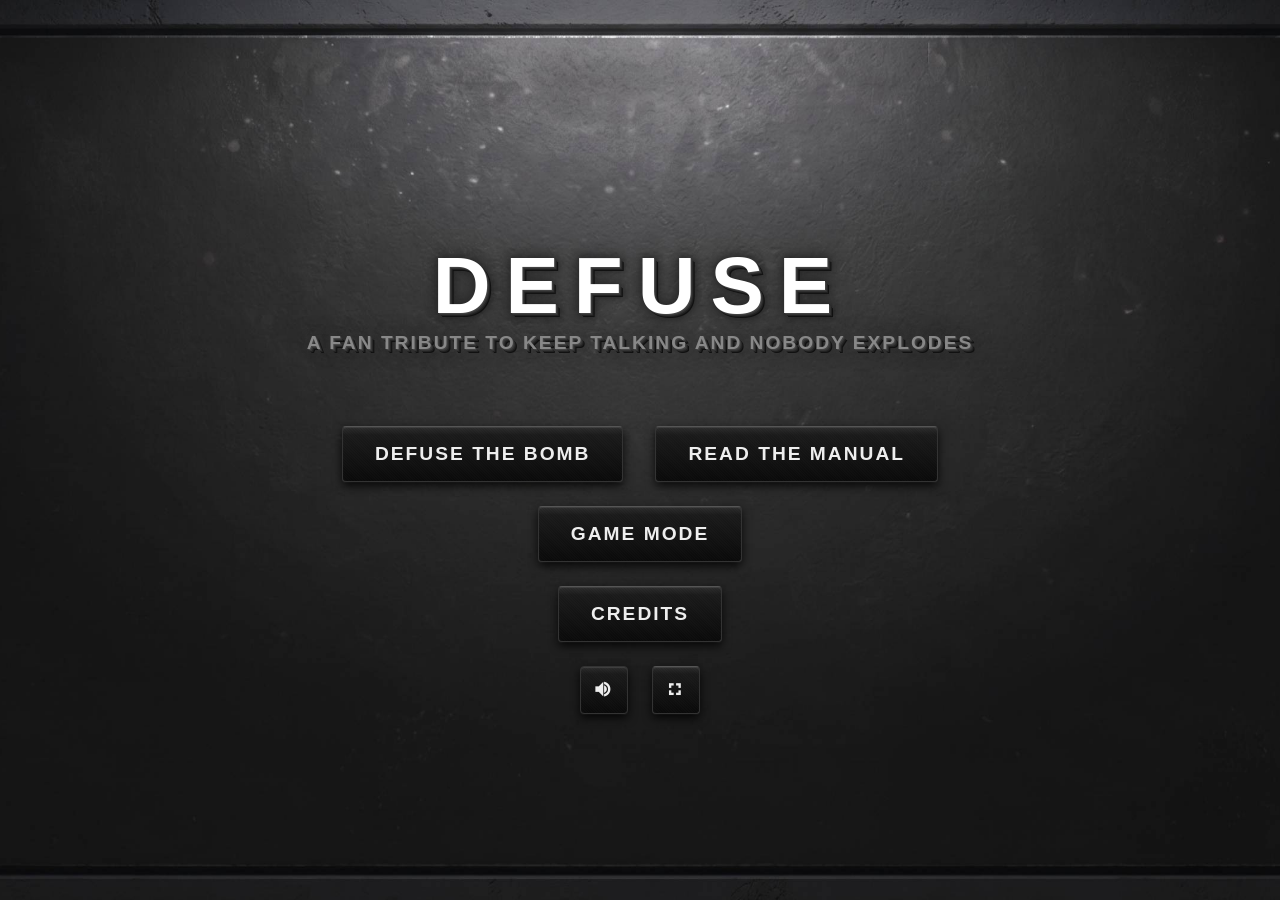
<file: index.html>
<!DOCTYPE html>
<html lang="en">
<head>
    <meta charset="UTF-8">
    <meta name="viewport" content="width=device-width, initial-scale=1.0">
    <title>Keep Talking and Nobody Explodes - Web Clone</title>
    <link rel="stylesheet" href="css/style.css">
    <link href="https://fonts.googleapis.com/icon?family=Material+Icons" rel="stylesheet">
</head>
<body>

    <div id="landing-page">
        <h1 class="main-title"><span class="title-text">DEFUSE</span> <span style="font-size: 1.2rem; display: block; letter-spacing: 2px; color: #888;">A FAN TRIBUTE TO KEEP TALKING AND NOBODY EXPLODES</span></h1>
        
        <div class="landing-controls">
            <div class="main-roles">
                <button id="defuse-btn" data-desc="DEFUSER: Describe the bomb, follow orders, don't die.">Defuse the Bomb</button>
                <button id="manual-btn" data-desc="EXPERT: Use the manual. Give clear orders. Stay calm.">Read the Manual</button>
            </div>
            
            <div class="gamemode-controls">
                <button id="gamemode-btn">Game Mode</button>
            </div>

            <div class="sub-controls">
                <button id="credits-btn">Credits</button>
            </div>

            <div class="utility-controls">
                <button id="mute-btn" class="material-icons" aria-label="Toggle Audio"></button>
                <button id="fullscreen-btn" class="material-icons" aria-label="Toggle Fullscreen"></button>
            </div>
        </div>
    </div>

    <!-- Landing Page Comms Box -->
    <div id="landing-comms-box" class="comms-box">
        <div class="comms-header">INCOMING TRANSMISSION...</div>
        <div id="comms-text" class="comms-text"></div>
    </div>

    <!-- Credits Modal -->
    <div id="credits-modal" class="modal">
        <div class="modal-content">
            <h2 style="color: #fff; border-bottom: 2px solid #555; padding-bottom: 10px;">CREDITS & DISCLAIMERS</h2>
            <div style="margin-top: 20px; line-height: 1.6;">
                <p><strong>Original Concept & Logic:</strong> Steel Crate Games</p>
                <p>This project is a non-commercial, fan-made tribute and reproduction of the original game <strong>"Keep Talking and Nobody Explodes"</strong>.</p>
                <p>We do not own any rights to the game's mechanics, names, or manual content. This project was built for educational and recreational purposes to facilitate long-distance play.</p>
                <p>Please support the official developers by purchasing the original game on <a href="https://store.steampowered.com/app/341800/Keep_Talking_and_Nobody_Explodes/" target="_blank" style="color: #0f0;">Steam</a>.</p>
                <hr style="border-color: #444; margin: 20px 0;">
                <p><strong>Fan-Made Web Implementation:</strong> Built by Fans</p>
            </div>
            <button id="close-credits" class="accept-btn" style="margin-top: 20px;">BACK</button>
        </div>
    </div>

    <!-- Defuser Briefing Modal -->
    <div id="defuser-briefing" class="modal">
        <div class="modal-content briefing-content">
            <h2 style="color: #0f0;">MISSION BRIEFING: THE DEFUSER</h2>
            <div class="briefing-columns">
                <div class="brief-col">
                    <h3>DO:</h3>
                    <ul>
                        <li>Communicate everything you see in detail.</li>
                        <li>Rotate the bomb to check for edgework (Serial, Batteries).</li>
                        <li>Keep track of the timer and strikes.</li>
                    </ul>
                </div>
                <div class="brief-col">
                    <h3>DON'T:</h3>
                    <ul>
                        <li><strong>NEVER</strong> look at the expert's manual.</li>
                        <li>Don't click things randomly; mistakes speed up the clock.</li>
                        <li>Don't panic! Your expert is your only lifeline.</li>
                    </ul>
                </div>
            </div>
            <button id="close-defuser-briefing" class="accept-btn">I UNDERSTAND - START MISSION</button>
        </div>
    </div>

    <!-- Expert Briefing Modal -->
    <div id="expert-briefing" class="modal">
        <div class="modal-content briefing-content">
            <h2 style="color: #f00;">MISSION BRIEFING: THE EXPERT</h2>
            <div class="briefing-columns">
                <div class="brief-col">
                    <h3>DO:</h3>
                    <ul>
                        <li>Navigate the manual quickly using the sidebar.</li>
                        <li>Ask the Defuser for specific details (Serial, Indicators).</li>
                        <li>Give clear, concise instructions.</li>
                    </ul>
                </div>
                <div class="brief-col">
                    <h3>DON'T:</h3>
                    <ul>
                        <li><strong>NEVER</strong> look at the defuser's screen.</li>
                        <li>Don't forget that the bomb speeds up with each strike.</li>
                        <li>Don't let the Defuser panic!</li>
                    </ul>
                </div>
            </div>
            <button id="close-expert-briefing" class="accept-btn">I UNDERSTAND - ACCESS MANUAL</button>
        </div>
    </div>

    <!-- Phase/Level Selection Modal -->
    <div id="level-modal" class="modal">
        <div class="modal-content">
            <h2>Select a Level</h2>
            
            <div class="phase-section">
                <div class="phase-title">Phase 1 (3 Modules)</div>
                <div class="level-list" id="phase1-levels">
                    <!-- Levels will be generated by JS -->
                </div>
            </div>

            <div class="phase-section">
                <div class="phase-title">Phase 2 (4 Modules)</div>
                <div class="level-list" id="phase2-levels">
                    <!-- Levels will be generated by JS -->
                </div>
            </div>

            <div class="phase-section">
                <div class="phase-title">Phase 3 (6 Modules)</div>
                <div class="level-list" id="phase3-levels">
                    <!-- Levels will be generated by JS -->
                </div>
            </div>

            <button id="close-modal">Cancel</button>
        </div>
    </div>

    <!-- Game Mode Selection Modal -->
    <div id="gamemode-modal" class="modal">
        <div class="modal-content">
            <h2 style="color: #0f0; border-bottom: 2px solid #333; padding-bottom: 10px; margin-bottom: 25px;">SELECT OPERATION MODE</h2>
            
            <div class="gamemode-list">
                <label class="gamemode-option">
                    <input type="radio" name="gamemode" value="ai">
                    <span class="custom-radio"></span>
                    <div class="option-info">
                        <span class="option-title">HUMAN DEFUSER, AI EXPERT</span>
                        <span class="option-desc">The AI Expert provides manual assistance.</span>
                    </div>
                </label>

                <label class="gamemode-option">
                    <input type="radio" name="gamemode" value="classic" checked>
                    <span class="custom-radio"></span>
                    <div class="option-info">
                        <span class="option-title">2 PLAYERS (DEFAULT)</span>
                        <span class="option-desc">One Defuser, One Expert. Standard procedures.</span>
                    </div>
                </label>

                <label class="gamemode-option">
                    <input type="radio" name="gamemode" value="multiplayer">
                    <span class="custom-radio"></span>
                    <div class="option-info">
                        <span class="option-title">MULTIPLAYER</span>
                        <span class="option-desc">Connect with multiple experts via network.</span>
                    </div>
                </label>
            </div>

            <div style="margin-top: 30px; display: flex; gap: 15px;">
                <button id="apply-gamemode" class="accept-btn" style="flex: 2;">APPLY SETTINGS</button>
                <button id="close-gamemode" class="accept-btn" style="flex: 1; background: #333;">BACK</button>
            </div>
        </div>
    </div>

    <!-- AI Configuration Modal -->
    <div id="ai-config-modal" class="modal">
        <div class="modal-content">
            <h2 style="color: #0f0; border-bottom: 2px solid #333; padding-bottom: 10px; margin-bottom: 20px;">AI EXPERT CONFIGURATION</h2>
            
            <div class="ai-config-form">
                <p style="margin-bottom: 15px; color: #ccc;">Enter your API key to establish a secure uplink with the AI Expert.</p>
                
                <input type="password" id="api-key-input" placeholder="Enter Groq API Key (gsk_...)" class="tactical-input">
                
                <div class="security-note" style="margin-top: 20px; padding: 15px; background: rgba(255,0,0,0.1); border-left: 4px solid #f00;">
                    <p style="color: #f00; font-weight: bold; margin-bottom: 5px; font-size: 0.9rem;">⚠️ SECURITY & TRUST DISCLAIMER</p>
                    <p style="font-size: 0.85rem; color: #bbb; line-height: 1.4;">For your security, we <strong>STRICTLY DO NOT SAVE</strong> your API key anywhere. It is kept only in temporary session memory and is destroyed when you close the tab. It is routed directly to the official API endpoint without passing through any external servers.</p>
                </div>

                <div class="info-note" style="margin-top: 15px; font-size: 0.85rem; color: #888;">
                    <p><strong>NOTE:</strong> Currently, we only support <strong>Groq API keys</strong> (not sponsored) to ensure ultra-low latency communication required for defusal operations. Get a free key at <a href="https://console.groq.com/keys" id="groq-link" style="color: #0f0;">console.groq.com/keys</a>.</p>
                </div>
            </div>

            <div style="margin-top: 30px; display: flex; gap: 15px;">
                <button id="connect-ai" class="accept-btn" style="flex: 2;">ESTABLISH UPLINK</button>
                <button id="cancel-ai-config" class="accept-btn" style="flex: 1; background: #333;">CANCEL</button>
            </div>
        </div>
    </div>

    <script src="js/main.js" type="module"></script>
</body>
</html>
</file>
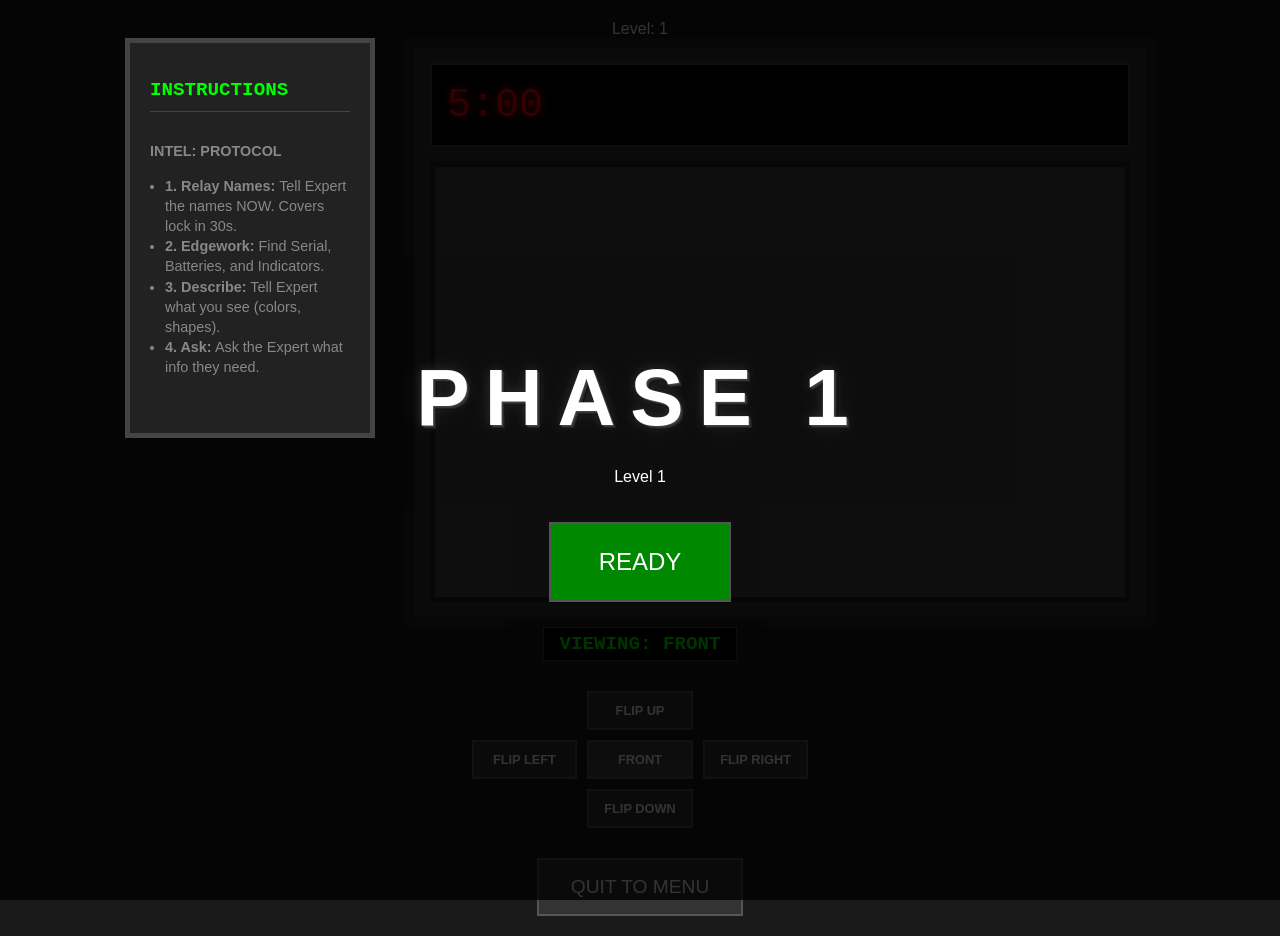
<file: phase1.html>
<!DOCTYPE html>
<html lang="en">
<head>
    <meta charset="UTF-8">
    <meta name="viewport" content="width=device-width, initial-scale=1.0">
    <title>Phase 1 - Defuse the Bomb</title>
    <link rel="stylesheet" href="css/style.css">
</head>
<body>
    <div id="start-overlay" style="position: fixed; top: 0; left: 0; width: 100%; height: 100%; background: rgba(0,0,0,0.8); z-index: 5000; display: flex; flex-direction: column; align-items: center; justify-content: center;">
        <h1 id="start-phase-title">Phase 1</h1>
        <p id="start-level-num">Level 1</p>
        <button id="begin-btn" style="padding: 1.5rem 3rem; font-size: 1.5rem; background-color: #080; margin-top: 20px;">READY</button>
    </div>

    <div id="game-container">
        <div id="level-indicator">Level: <span id="current-level">1</span></div>
        
        <div id="main-game-area">
            <!-- Left Info Panel -->
            <div id="info-panel">
                <h2>INSTRUCTIONS</h2>
                <div id="info-content">
                    <p>Intel gathering in progress...</p>
                </div>
            </div>

            <!-- Bomb Shell UI -->
            <div id="bomb-container">
            <!-- HUD -->
            <div id="bomb-hud">
                <div id="timer-display">5:00</div>
                <div id="strike-display"></div>
            </div>

            <!-- Bomb Faces -->
            <div id="bomb-faces">
                <!-- Front Face (Modules) -->
                <div id="face-front" class="bomb-face">
                    <!-- Modules will be injected here -->
                </div>

                <!-- Top Face (Edgework) -->
                <div id="face-top" class="bomb-face" style="display: none;">
                    <div class="edgework-item">
                        <div id="edgework-batteries"></div>
                        <p>Batteries</p>
                    </div>
                </div>

                <!-- Bottom Face (Edgework) -->
                <div id="face-bottom" class="bomb-face" style="display: none;">
                    <div class="edgework-item">
                        <div id="edgework-indicators"></div>
                        <p>Indicators</p>
                    </div>
                </div>

                <!-- Left Face (Edgework) -->
                <div id="face-left" class="bomb-face" style="display: none;">
                    <div class="edgework-item">
                        <div id="edgework-sn"></div>
                        <p>Serial Number</p>
                    </div>
                </div>

                <!-- Right Face (Edgework) -->
                <div id="face-right" class="bomb-face" style="display: none;">
                    <div class="edgework-item">
                        <p>Empty Side</p>
                    </div>
                </div>

                <!-- Back Face -->
                <div id="face-back" class="bomb-face" style="display: none;">
                    <div class="edgework-item">
                        <p>Bomb Back</p>
                    </div>
                </div>
            </div>
        </div>
    </div> <!-- End main-game-area -->

    <!-- Comms Box -->
    <div id="landing-comms-box" class="comms-box">
        <div class="comms-header">INCOMING TRANSMISSION...</div>
        <div id="comms-text" class="comms-text"></div>
    </div>

        <div id="view-indicator">Viewing: FRONT</div>

        <div class="nav-controls">
            <button class="nav-btn btn-up" data-face="top">Flip Up</button>
            <button class="nav-btn btn-left" data-face="left">Flip Left</button>
            <button class="nav-btn btn-front" data-face="front">Front</button>
            <button class="nav-btn btn-right" data-face="right">Flip Right</button>
            <button class="nav-btn btn-down" data-face="bottom">Flip Down</button>
        </div>

        <div style="margin-top: 30px;">
            <button onclick="window.location.href='index.html'">Quit to Menu</button>
        </div>
    </div>

    <script type="module">
        import { GameEngine } from './js/GameEngine.js';
        import { UIManager } from './js/UIManager.js';
        import { ModuleRegistry } from './js/ModuleRegistry.js';
        import { AudioManager } from './js/AudioManager.js';
        import { Logger } from './js/Logger.js';
        import { CommentatorManager } from './js/commentator/CommentatorManager.js';
        import { CommsIndicator } from './js/commentator/CommsIndicator.js';
        import { AIExpert } from './js/AIExpert.js';

        window.onerror = function(message, source, lineno, colno, error) {
            console.error(`[PHASE 1 ERROR] ${message} at ${source}:${lineno}`);
        };

        document.addEventListener('DOMContentLoaded', () => {
            try {
                Logger.log("PHASE 1", "Initializing Level...");

                // Global Tactile Click
                document.addEventListener('mousedown', () => {
                    if (!AudioManager.isInitialized) {
                        AudioManager.init();
                    }
                    AudioManager.playClick();
                });
                
                // Initialize AI Expert if mode is active
                const selectedMode = localStorage.getItem('selected_gamemode');
                const sessionKey = sessionStorage.getItem('groq_api_key');
                if (selectedMode === 'ai' && sessionKey) {
                    AIExpert.init(sessionKey);
                    const box = document.getElementById('landing-comms-box');
                    const commsText = document.getElementById('comms-text');
                    if (box && commsText) {
                        box.classList.add('active');
                        const hint = document.createElement('div');
                        hint.className = 'ptt-hint';
                        hint.innerHTML = 'Hold <b>[SPACEBAR]</b> to Transmit';
                        box.appendChild(hint);
                    }
                }

                // Initialize Comms Indicator in HUD
                const hud = document.getElementById('bomb-hud');
                new CommsIndicator(hud);

                const urlParams = new URLSearchParams(window.location.search);
                const level = urlParams.get('level') || "1";
                Logger.log("PHASE 1", `Received level: ${level}`);

                document.getElementById('start-level-num').textContent = `Level ${level}`;
                if (document.getElementById('current-level')) {
                    document.getElementById('current-level').textContent = level;
                }

                // Hide Status Report if not Level 1
                if (level !== "1") {
                    if (document.getElementById('info-panel')) {
                        document.getElementById('info-panel').style.display = 'none';
                    }
                } else {
                    const infoContent = document.getElementById('info-content');
                    if (infoContent) {
                        infoContent.innerHTML = `
                            <p><strong>INTEL: PROTOCOL</strong></p>
                            <ul style="padding-left: 15px; margin-top: 10px;">
                                <li><strong>1. Relay Names:</strong> Tell Expert the names NOW. Covers lock in 30s.</li>
                                <li><strong>2. Edgework:</strong> Find Serial, Batteries, and Indicators.</li>
                                <li><strong>3. Describe:</strong> Tell Expert what you see (colors, shapes).</li>
                                <li><strong>4. Ask:</strong> Ask the Expert what info they need.</li>
                            </ul>
                        `;
                    }
                }

                if (level === "1") {
                    setTimeout(() => {
                        CommentatorManager.speak('phase1_intel');
                    }, 500);
                }

                const beginBtn = document.getElementById('begin-btn');
                beginBtn.onclick = async () => {
                    try {
                        console.log("[PHASE 1] Starting Mission...");
                        const overlay = document.getElementById('start-overlay');
                        if (overlay) {
                            overlay.setAttribute('style', 'display: none !important');
                        }
                        
                        AudioManager.init();
                        await AudioManager.resume();
                        AudioManager.playClick(); 

                        GameEngine.init(3, 5);
                        UIManager.init();
                        ModuleRegistry.injectModules('face-front', 3, 1);
                    } catch (err) {
                        console.error("[PHASE 1] Failed to start mission", err);
                    }
                };
            } catch (err) {
                Logger.error("PHASE 1", "Initialization failed", err);
            }
        });
    </script>
</body>
</html>
</file>
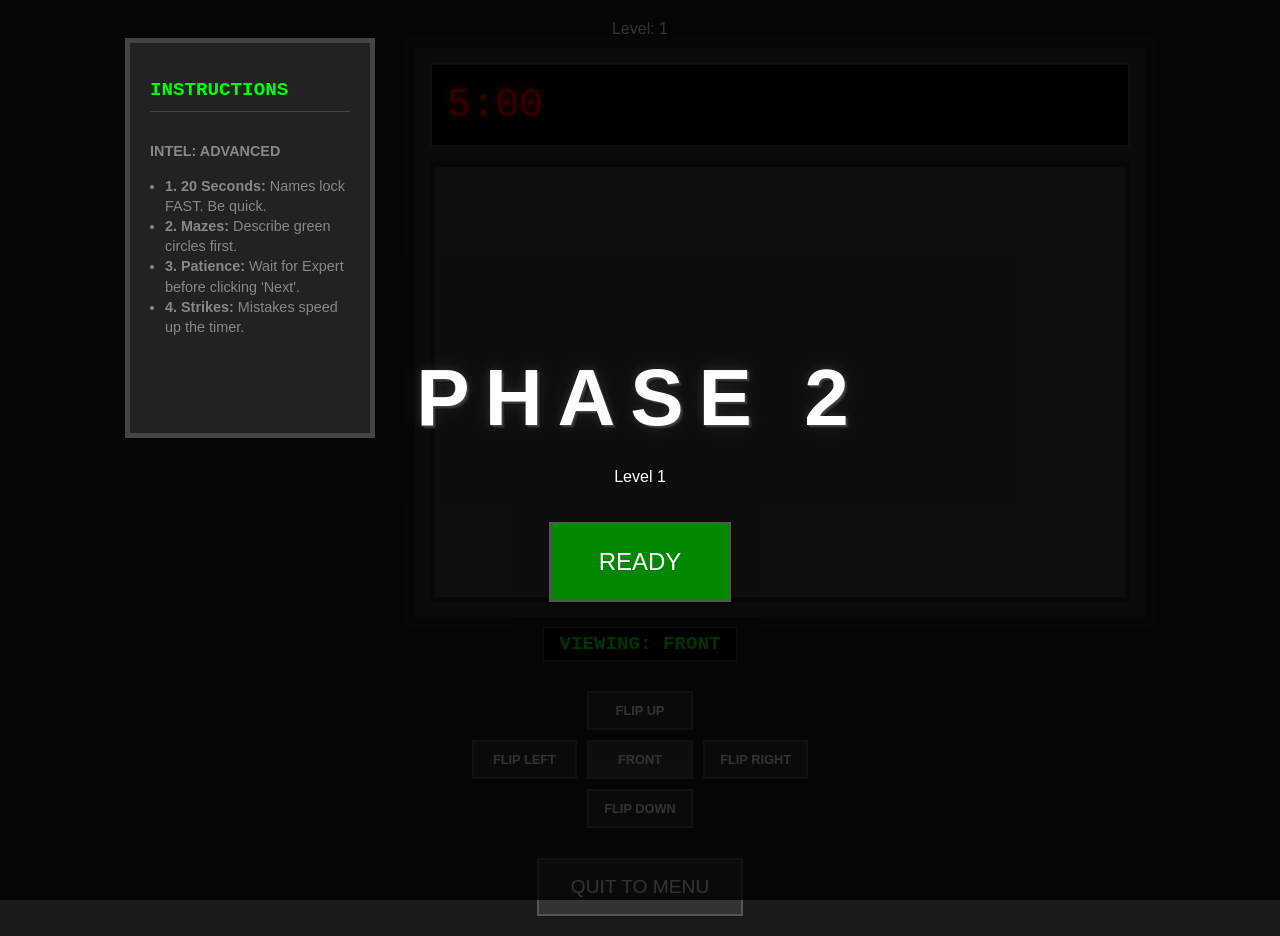
<file: phase2.html>
<!DOCTYPE html>
<html lang="en">
<head>
    <meta charset="UTF-8">
    <meta name="viewport" content="width=device-width, initial-scale=1.0">
    <title>Phase 2 - Defuse the Bomb</title>
    <link rel="stylesheet" href="css/style.css">
</head>
<body>
    <div id="start-overlay" style="position: fixed; top: 0; left: 0; width: 100%; height: 100%; background: rgba(0,0,0,0.8); z-index: 5000; display: flex; flex-direction: column; align-items: center; justify-content: center;">
        <h1 id="start-phase-title">Phase 2</h1>
        <p id="start-level-num">Level 1</p>
        <button id="begin-btn" style="padding: 1.5rem 3rem; font-size: 1.5rem; background-color: #080; margin-top: 20px;">READY</button>
    </div>

    <div id="game-container">
        <div id="level-indicator">Level: <span id="current-level">1</span></div>

        <div id="main-game-area">
            <!-- Left Info Panel -->
            <div id="info-panel">
                <h2>INSTRUCTIONS</h2>
                <div id="info-content">
                    <p>Intel gathering in progress...</p>
                </div>
            </div>

            <div id="bomb-container">

            <div id="bomb-hud">
                <div id="timer-display">5:00</div>
                <div id="strike-display"></div>
            </div>

            <div id="bomb-faces">
                <div id="face-front" class="bomb-face"></div>
                <div id="face-top" class="bomb-face" style="display: none;">
                    <div class="edgework-item">
                        <div id="edgework-batteries"></div>
                        <p>Batteries</p>
                    </div>
                </div>
                <div id="face-bottom" class="bomb-face" style="display: none;">
                    <div class="edgework-item">
                        <div id="edgework-indicators"></div>
                        <p>Indicators</p>
                    </div>
                </div>
                <div id="face-left" class="bomb-face" style="display: none;">
                    <div class="edgework-item">
                        <div id="edgework-sn"></div>
                        <p>Serial Number</p>
                    </div>
                </div>
                <div id="face-right" class="bomb-face" style="display: none;"><div class="edgework-item"><p>Empty Side</p></div></div>
                <div id="face-back" class="bomb-face" style="display: none;"><div class="edgework-item"><p>Bomb Back</p></div></div>
            </div>
        </div>
    </div> <!-- End main-game-area -->

    <!-- Comms Box -->
    <div id="landing-comms-box" class="comms-box">
        <div class="comms-header">INCOMING TRANSMISSION...</div>
        <div id="comms-text" class="comms-text"></div>
    </div>

        <div id="view-indicator">Viewing: FRONT</div>

        <div class="nav-controls">
            <button class="nav-btn btn-up" data-face="top">Flip Up</button>
            <button class="nav-btn btn-left" data-face="left">Flip Left</button>
            <button class="nav-btn btn-front" data-face="front">Front</button>
            <button class="nav-btn btn-right" data-face="right">Flip Right</button>
            <button class="nav-btn btn-down" data-face="bottom">Flip Down</button>
        </div>

        <div style="margin-top: 30px;">
            <button onclick="window.location.href='index.html'">Quit to Menu</button>
        </div>
    </div>

    <script type="module">
        import { GameEngine } from './js/GameEngine.js';
        import { UIManager } from './js/UIManager.js';
        import { ModuleRegistry } from './js/ModuleRegistry.js';
        import { AudioManager } from './js/AudioManager.js';
        import { Logger } from './js/Logger.js';
        import { CommentatorManager } from './js/commentator/CommentatorManager.js';
        import { CommsIndicator } from './js/commentator/CommsIndicator.js';
        import { AIExpert } from './js/AIExpert.js';

        window.onerror = function(message, source, lineno, colno, error) {
            console.error(`[PHASE 2 ERROR] ${message} at ${source}:${lineno}`);
        };

        document.addEventListener('DOMContentLoaded', () => {
            try {
                Logger.log("PHASE 2", "Initializing Level...");

                // Global Tactile Click
                document.addEventListener('mousedown', () => {
                    if (!AudioManager.isInitialized) {
                        AudioManager.init();
                    }
                    AudioManager.playClick();
                });

                // Initialize AI Expert if mode is active
                const selectedMode = localStorage.getItem('selected_gamemode');
                const sessionKey = sessionStorage.getItem('groq_api_key');
                if (selectedMode === 'ai' && sessionKey) {
                    AIExpert.init(sessionKey);
                    const box = document.getElementById('landing-comms-box');
                    const commsText = document.getElementById('comms-text');
                    if (box && commsText) {
                        box.classList.add('active');
                        const hint = document.createElement('div');
                        hint.className = 'ptt-hint';
                        hint.innerHTML = 'Hold <b>[SPACEBAR]</b> to Transmit';
                        box.appendChild(hint);
                    }
                }

                // Initialize Comms Indicator in HUD
                const hud = document.getElementById('bomb-hud');
                new CommsIndicator(hud);
                
                const urlParams = new URLSearchParams(window.location.search);
                const level = urlParams.get('level') || "1";
                Logger.log("PHASE 2", `Received level: ${level}`);

                document.getElementById('start-level-num').textContent = `Level ${level}`;
                if (document.getElementById('current-level')) {
                    document.getElementById('current-level').textContent = level;
                }

                // Hide Status Report if not Level 1
                if (level !== "1") {
                    if (document.getElementById('info-panel')) {
                        document.getElementById('info-panel').style.display = 'none';
                    }
                } else {
                    const infoContent = document.getElementById('info-content');
                    if (infoContent) {
                        infoContent.innerHTML = `
                            <p><strong>INTEL: ADVANCED</strong></p>
                            <ul style="padding-left: 15px; margin-top: 10px;">
                                <li><strong>1. 20 Seconds:</strong> Names lock FAST. Be quick.</li>
                                <li><strong>2. Mazes:</strong> Describe green circles first.</li>
                                <li><strong>3. Patience:</strong> Wait for Expert before clicking 'Next'.</li>
                                <li><strong>4. Strikes:</strong> Mistakes speed up the timer.</li>
                            </ul>
                        `;
                    }
                }

                if (level === "1") {
                    setTimeout(() => {
                        CommentatorManager.speak('phase2_intel');
                    }, 500);
                }

                const beginBtn = document.getElementById('begin-btn');
                beginBtn.onclick = async () => {
                    try {
                        console.log("[PHASE 2] Starting Mission...");
                        const overlay = document.getElementById('start-overlay');
                        if (overlay) {
                            overlay.setAttribute('style', 'display: none !important');
                        }
                        
                        AudioManager.init();
                        await AudioManager.resume();
                        AudioManager.playClick(); 

                        GameEngine.init(4, 3);
                        UIManager.init();
                        ModuleRegistry.injectModules('face-front', 4, 2);
                    } catch (err) {
                        console.error("[PHASE 2] Failed to start mission", err);
                    }
                };
            } catch (err) {
                Logger.error("PHASE 2", "Initialization failed", err);
            }
        });
    </script>
</body>
</html>
</file>
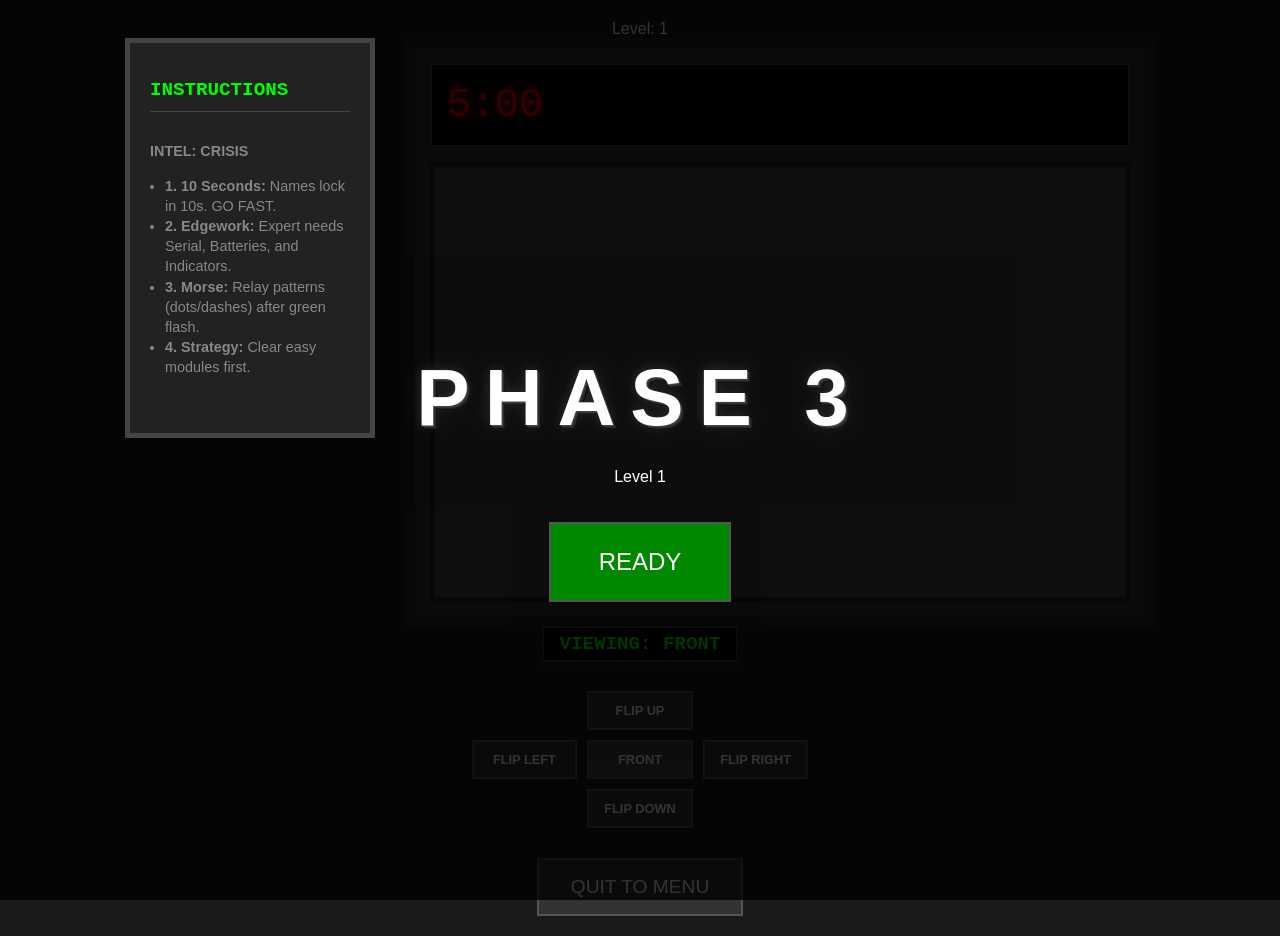
<file: phase3.html>
<!DOCTYPE html>
<html lang="en">
<head>
    <meta charset="UTF-8">
    <meta name="viewport" content="width=device-width, initial-scale=1.0">
    <title>Phase 3 - Defuse the Bomb</title>
    <link rel="stylesheet" href="css/style.css">
</head>
<body>
    <div id="start-overlay" style="position: fixed; top: 0; left: 0; width: 100%; height: 100%; background: rgba(0,0,0,0.8); z-index: 5000; display: flex; flex-direction: column; align-items: center; justify-content: center;">
        <h1 id="start-phase-title">Phase 3</h1>
        <p id="start-level-num">Level 1</p>
        <button id="begin-btn" style="padding: 1.5rem 3rem; font-size: 1.5rem; background-color: #080; margin-top: 20px;">READY</button>
    </div>

    <div id="game-container">
        <div id="level-indicator">Level: <span id="current-level">1</span></div>

        <div id="main-game-area">
            <!-- Left Info Panel -->
            <div id="info-panel">
                <h2>INSTRUCTIONS</h2>
                <div id="info-content">
                    <p>Intel gathering in progress...</p>
                </div>
            </div>

            <div id="bomb-container">

            <div id="bomb-hud">
                <div id="timer-display">5:00</div>
                <div id="strike-display"></div>
            </div>

            <div id="bomb-faces">
                <div id="face-front" class="bomb-face"></div>
                <div id="face-top" class="bomb-face" style="display: none;">
                    <div class="edgework-item">
                        <div id="edgework-batteries"></div>
                        <p>Batteries</p>
                    </div>
                </div>
                <div id="face-bottom" class="bomb-face" style="display: none;">
                    <div class="edgework-item">
                        <div id="edgework-indicators"></div>
                        <p>Indicators</p>
                    </div>
                </div>
                <div id="face-left" class="bomb-face" style="display: none;">
                    <div class="edgework-item">
                        <div id="edgework-sn"></div>
                        <p>Serial Number</p>
                    </div>
                </div>
                <div id="face-right" class="bomb-face" style="display: none;"><div class="edgework-item"><p>Empty Side</p></div></div>
                <div id="face-back" class="bomb-face" style="display: none;"><div class="edgework-item"><p>Bomb Back</p></div></div>
            </div>
        </div>
    </div> <!-- End main-game-area -->

    <!-- Comms Box -->
    <div id="landing-comms-box" class="comms-box">
        <div class="comms-header">INCOMING TRANSMISSION...</div>
        <div id="comms-text" class="comms-text"></div>
    </div>

        <div id="view-indicator">Viewing: FRONT</div>

        <div class="nav-controls">
            <button class="nav-btn btn-up" data-face="top">Flip Up</button>
            <button class="nav-btn btn-left" data-face="left">Flip Left</button>
            <button class="nav-btn btn-front" data-face="front">Front</button>
            <button class="nav-btn btn-right" data-face="right">Flip Right</button>
            <button class="nav-btn btn-down" data-face="bottom">Flip Down</button>
        </div>

        <div style="margin-top: 30px;">
            <button onclick="window.location.href='index.html'">Quit to Menu</button>
        </div>
    </div>

    <script type="module">
        import { GameEngine } from './js/GameEngine.js';
        import { UIManager } from './js/UIManager.js';
        import { ModuleRegistry } from './js/ModuleRegistry.js';
        import { AudioManager } from './js/AudioManager.js';
        import { Logger } from './js/Logger.js';
        import { CommentatorManager } from './js/commentator/CommentatorManager.js';
        import { CommsIndicator } from './js/commentator/CommsIndicator.js';
        import { AIExpert } from './js/AIExpert.js';

        window.onerror = function(message, source, lineno, colno, error) {
            console.error(`[PHASE 3 ERROR] ${message} at ${source}:${lineno}`);
        };

        document.addEventListener('DOMContentLoaded', () => {
            try {
                Logger.log("PHASE 3", "Initializing Level...");

                // Global Tactile Click
                document.addEventListener('mousedown', () => {
                    if (!AudioManager.isInitialized) {
                        AudioManager.init();
                    }
                    AudioManager.playClick();
                });

                // Initialize AI Expert if mode is active
                const selectedMode = localStorage.getItem('selected_gamemode');
                const sessionKey = sessionStorage.getItem('groq_api_key');
                if (selectedMode === 'ai' && sessionKey) {
                    AIExpert.init(sessionKey);
                    const box = document.getElementById('landing-comms-box');
                    const commsText = document.getElementById('comms-text');
                    if (box && commsText) {
                        box.classList.add('active');
                        const hint = document.createElement('div');
                        hint.className = 'ptt-hint';
                        hint.innerHTML = 'Hold <b>[SPACEBAR]</b> to Transmit';
                        box.appendChild(hint);
                    }
                }

                // Initialize Comms Indicator in HUD
                const hud = document.getElementById('bomb-hud');
                new CommsIndicator(hud);
                
                const urlParams = new URLSearchParams(window.location.search);
                const level = urlParams.get('level') || "1";
                Logger.log("PHASE 3", `Received level: ${level}`);

                document.getElementById('start-level-num').textContent = `Level ${level}`;
                if (document.getElementById('current-level')) {
                    document.getElementById('current-level').textContent = level;
                }

                // Hide Status Report if not Level 1
                if (level !== "1") {
                    if (document.getElementById('info-panel')) {
                        document.getElementById('info-panel').style.display = 'none';
                    }
                } else {
                    const infoContent = document.getElementById('info-content');
                    if (infoContent) {
                        infoContent.innerHTML = `
                            <p><strong>INTEL: CRISIS</strong></p>
                            <ul style="padding-left: 15px; margin-top: 10px;">
                                <li><strong>1. 10 Seconds:</strong> Names lock in 10s. GO FAST.</li>
                                <li><strong>2. Edgework:</strong> Expert needs Serial, Batteries, and Indicators.</li>
                                <li><strong>3. Morse:</strong> Relay patterns (dots/dashes) after green flash.</li>
                                <li><strong>4. Strategy:</strong> Clear easy modules first.</li>
                            </ul>
                        `;
                    }
                }

                if (level === "1") {
                    setTimeout(() => {
                        CommentatorManager.speak('phase3_intel');
                    }, 500);
                }

                const beginBtn = document.getElementById('begin-btn');
                beginBtn.onclick = async () => {
                    try {
                        console.log("[PHASE 3] Starting Mission...");
                        const overlay = document.getElementById('start-overlay');
                        if (overlay) {
                            overlay.setAttribute('style', 'display: none !important');
                        }
                        
                        AudioManager.init();
                        await AudioManager.resume();
                        AudioManager.playClick(); 

                        const strikesLimit = level === "5" ? 1 : 2;
                        GameEngine.init(6, strikesLimit);
                        UIManager.init();
                        ModuleRegistry.injectModules('face-front', 6, 3);
                    } catch (err) {
                        console.error("[PHASE 3] Failed to start mission", err);
                    }
                };
            } catch (err) {
                Logger.error("PHASE 3", "Initialization failed", err);
            }
        });
    </script>
</body>
</html>
</file>
<file: css/style.css>
:root {
    --anim-snappy: cubic-bezier(0.4, 0, 0.2, 1);
    --anim-bouncy: cubic-bezier(0.175, 0.885, 0.32, 1.275);
    --anim-smooth: cubic-bezier(0.165, 0.84, 0.44, 1);
    --time-fast: 0.2s;
    --time-med: 0.4s;
}

.animate-pop {
    animation: pop var(--time-med) var(--anim-bouncy) forwards;
}

@keyframes pop {
    0% { transform: scale(1); }
    50% { transform: scale(1.2); }
    100% { transform: scale(1); }
}

.animate-shake-mini {
    animation: shake-mini 0.2s var(--anim-snappy);
}

@keyframes shake-mini {
    0%, 100% { transform: translateX(0); }
    25% { transform: translateX(-4px); }
    75% { transform: translateX(4px); }
}

/* Simple Wires Animations */
.simple-wires .wire {
    transition: transform var(--time-fast) var(--anim-bouncy), box-shadow var(--time-fast) var(--anim-smooth);
    will-change: transform;
}

.simple-wires .wire:hover {
    transform: scale(1.03);
    box-shadow: 0 0 10px rgba(255, 255, 255, 0.3);
}

.simple-wires .wire-cut {
    opacity: 1 !important;
    pointer-events: none;
    background-color: transparent !important;
    border-color: transparent !important;
    box-shadow: none !important;
}

.simple-wires .wire-cut::before,
.simple-wires .wire-cut::after {
    content: '';
    position: absolute;
    top: 0;
    height: 100%;
    width: 40%;
    background-color: inherit;
    border: 1px solid rgba(0,0,0,0.5);
    border-radius: 6px;
    transition: transform var(--time-med) var(--anim-bouncy);
}

.simple-wires .wire-cut::before {
    left: -14px;
    transform: translateX(-20px) rotate(-5deg);
    background-color: var(--wire-color);
}

.simple-wires .wire-cut::after {
    right: -14px;
    transform: translateX(20px) rotate(5deg);
    background-color: var(--wire-color);
}

/* Set wire colors as variables for the cut pieces */
.wire-red { --wire-color: #f00; }
.wire-blue { --wire-color: #00f; }
.wire-yellow { --wire-color: #ff0; }
.wire-white { --wire-color: #fff; }
.wire-black { --wire-color: #111; }

/* Global Module Entrance */
.module.start-animations {
    animation: modulePop var(--time-med) var(--anim-bouncy) both;
}

@keyframes modulePop {
    from { transform: scale(0.95); opacity: 0.8; }
    to { transform: scale(1); opacity: 1; }
}

.start-animations .wire-reveal {
    animation: wireReveal var(--time-med) var(--anim-bouncy) both;
}

@keyframes wireReveal {
    from { opacity: 0; transform: scale(0.5) translateY(20px); }
    to { opacity: 1; transform: scale(1) translateY(0); }
}

.module-status.disarmed {
    animation: ledBloom 0.5s var(--anim-bouncy) forwards;
}

@keyframes ledBloom {
    0% { transform: scale(0); opacity: 0; }
    100% { transform: scale(1); opacity: 1; background-color: #00ff00; box-shadow: 0 0 10px #00ff00; }
}

.wire-strike {
    animation: wireStrike 0.2s var(--anim-snappy);
    background-color: #f00 !important;
}

@keyframes wireStrike {
    0% { transform: scale(1); }
    50% { transform: scale(1.1) translateX(5px); }
    100% { transform: scale(1); }
}

/* Screen Effects Overlay */
body::after {
    content: '';
    position: fixed;
    top: 0; left: 0; right: 0; bottom: 0;
    pointer-events: none;
    z-index: 4000; /* High, but under modals */
    box-shadow: inset 0 0 0 transparent;
    background-color: transparent;
    transition: box-shadow 0.3s, background-color 0.3s;
}

/* Strike Flash */
body.strike-flash::after {
    background-color: rgba(255, 0, 0, 0.4) !important;
    transition: none !important;
}

/* Strike Persistence */
body.strike-1::after {
    box-shadow: inset 0 0 50px rgba(255, 0, 0, 0.2);
}
body.strike-2::after {
    box-shadow: inset 0 0 120px rgba(255, 0, 0, 0.4);
}

/* Timer Animations */
body.time-60::after {
    animation: pulse-60 2s infinite;
}
body.time-30::after {
    animation: pulse-30 1s infinite;
}
body.time-15 {
    animation: shake 0.5s infinite;
}
body.time-15::after {
    animation: pulse-15 0.5s infinite;
    box-shadow: inset 0 0 150px rgba(255, 0, 0, 0.6);
}

@keyframes pulse-60 {
    0%, 100% { background-color: rgba(255, 0, 0, 0.0); }
    50% { background-color: rgba(255, 0, 0, 0.05); }
}
@keyframes pulse-30 {
    0%, 100% { background-color: rgba(255, 0, 0, 0.05); box-shadow: inset 0 0 80px rgba(255, 0, 0, 0.3); }
    50% { background-color: rgba(255, 0, 0, 0.1); box-shadow: inset 0 0 120px rgba(255, 0, 0, 0.5); }
}
@keyframes pulse-15 {
    0%, 100% { background-color: rgba(255, 0, 0, 0.1); box-shadow: inset 0 0 120px rgba(255, 0, 0, 0.5); }
    50% { background-color: rgba(255, 0, 0, 0.2); box-shadow: inset 0 0 200px rgba(255, 0, 0, 0.8); }
}
@keyframes shake {
    0%, 100% { transform: translate(0, 0); }
    25% { transform: translate(-2px, 2px); }
    50% { transform: translate(2px, -2px); }
    75% { transform: translate(-2px, -2px); }
}

/* Base Styles */
body, html {
    margin: 0;
    padding: 0;
    width: 100%;
    min-height: 100vh;
    font-family: 'Segoe UI', Tahoma, Geneva, Verdana, sans-serif;
    background-color: #1a1a1a;
    color: #ffffff;
    overflow-x: hidden;
}

#landing-page {
    display: flex;
    flex-direction: column;
    align-items: center;
    justify-content: center;
    min-height: 100vh;
    text-align: center;
    background-image: url('../pic/bg.jpg');
    background-size: cover;
    background-position: center;
    background-repeat: no-repeat;
    position: relative;
    z-index: 1;
}

h1 {
    font-size: 5rem;
    margin-bottom: 0.5rem;
    text-transform: uppercase;
    letter-spacing: 15px;
    font-weight: 900;
    color: #fff; /* Bright white */
    text-shadow: 
        1px 1px 0px #444,
        2px 2px 0px #333,
        3px 3px 0px #222,
        4px 4px 0px #111,
        0 0 10px rgba(50, 50, 50, 0.8), /* Dark grey glow */
        0 0 20px rgba(50, 50, 50, 0.5);
    position: relative;
    display: inline-block;
    pointer-events: none;
}

/* Neon Inlay Effect */
.title-text {
    position: relative;
    color: #fff;
    filter: drop-shadow(0 0 3px rgba(0, 0, 0, 0.5));
    pointer-events: auto;
}

.main-title:hover .title-text::after {
    content: 'DihFUSE';
    visibility: visible;
    position: absolute;
    left: 50%;
    top: 0;
    transform: translateX(-50%);
    color: #fff;
}

.subtitle {
    font-family: 'Courier New', Courier, monospace; /* Stencil substitute */
    font-size: 1.2rem;
    color: #98FF98; /* Mint green tactical look */
    letter-spacing: 4px;
    font-weight: bold;
    text-transform: uppercase;
    margin-bottom: 2rem;
    opacity: 0.9;
}

.bottom-text {
    color: #777; /* Metallic gray */
    font-size: 0.8rem;
    letter-spacing: 2px;
    text-transform: uppercase;
}

.landing-controls {
    display: flex;
    flex-direction: column;
    align-items: center;
    gap: 1.5rem;
    margin-top: 4rem;
}

.main-roles {
    display: flex;
    gap: 2rem;
    position: relative;
    z-index: 100; /* Ensure top row is above lower rows for tooltips */
}

.gamemode-controls, .sub-controls {
    display: flex;
    justify-content: center;
    position: relative;
    z-index: 50;
}

.utility-controls {
    display: flex;
    justify-content: center;
    gap: 1.5rem; /* Space between utility buttons */
    position: relative;
    z-index: 10;
}

/* Tactical Button Theme (Matte Black Steel) - ONLY Landing Page Flow */
#landing-page button, #mute-btn, #credits-btn, .level-btn, .accept-btn, #fullscreen-btn {
    position: relative;
    padding: 1rem 2rem;
    font-size: 1.2rem;
    text-transform: uppercase;
    cursor: pointer;
    letter-spacing: 2px;
    font-weight: bold;
    color: #eee;
    
    background: 
        repeating-linear-gradient(
            45deg,
            rgba(255, 255, 255, 0.01) 0px,
            rgba(255, 255, 255, 0.01) 1px,
            transparent 1px,
            transparent 2px
        ),
        linear-gradient(
            to bottom,
            #2c2c2c 0%,
            #1a1a1a 15%,
            #0a0a0a 100%
        );
    
    border: 1px solid #333;
    border-top: 1px solid #555;
    border-radius: 4px;
    box-shadow: 
        inset 0 1px 1px rgba(255, 255, 255, 0.1),
        0 4px 10px rgba(0, 0, 0, 0.8),
        0 1px 0 rgba(255, 255, 255, 0.05);

    transition: all 0.2s var(--anim-snappy);
    z-index: 25;
}

#landing-page button:hover, #mute-btn:hover, #credits-btn:hover, .level-btn:hover, .accept-btn:hover, #fullscreen-btn:hover {
    background: 
        repeating-linear-gradient(
            45deg,
            rgba(255, 255, 255, 0.02) 0px,
            rgba(255, 255, 255, 0.02) 1px,
            transparent 1px,
            transparent 2px
        ),
        linear-gradient(
            to bottom,
            #333 0%,
            #1f1f1f 15%,
            #0f0f0f 100%
        );
    color: #fff;
    border-color: #444;
    transform: translateY(-1px);
    box-shadow: 
        inset 0 1px 1px rgba(255, 255, 255, 0.15),
        0 6px 15px rgba(0, 0, 0, 0.9);
}

#landing-page button:active, #mute-btn:active, #credits-btn:active, .level-btn:active, .accept-btn:active, #fullscreen-btn:active {
    transform: translateY(2px);
    background: #050505;
    box-shadow: 
        inset 0 2px 5px rgba(0, 0, 0, 1),
        0 1px 2px rgba(255, 255, 255, 0.05);
}

#mute-btn, #fullscreen-btn {
    width: 48px;
    height: 48px;
    padding: 0 !important;
    display: flex;
    align-items: center;
    justify-content: center;
    font-size: 1.5rem; /* Icon size */
    text-transform: none; /* Crucial for Material Icons ligatures */
    font-family: 'Material Icons' !important;
}

/* Role Selection Hover Tooltips */
.main-roles button {
    position: relative;
}

.main-roles button::after {
    content: attr(data-desc);
    position: absolute;
    top: 110%;
    left: 50%;
    transform: translateX(-50%);
    background-color: #111;
    color: #0f0;
    padding: 12px;
    border: 2px solid #555;
    border-radius: 5px;
    width: 250px;
    font-size: 0.85rem;
    line-height: 1.4;
    white-space: normal;
    text-transform: none;
    letter-spacing: normal;
    opacity: 0;
    pointer-events: none;
    transition: opacity 0.3s ease, transform 0.3s ease;
    z-index: 1000; /* Increased to stay above all other buttons/rows */
    box-shadow: 0 4px 10px rgba(0,0,0,0.5);
    font-weight: normal;
}

.main-roles button:hover::after {
    opacity: 1;
    transform: translateX(-50%) translateY(5px);
}

button {
    padding: 1rem 2rem;
    font-size: 1.2rem;
    text-transform: uppercase;
    cursor: pointer;
    background-color: #333;
    color: white;
    border: 2px solid #555;
    transition: all 0.3s ease;
}

button:hover {
    background-color: #555;
    border-color: #fff;
}

/* Manual Viewer */
#manual-viewer {
    display: none;
    position: fixed;
    top: 0;
    left: 0;
    width: 100vw;
    height: 100vh;
    background: #000;
    z-index: 1000;
}

#manual-viewer iframe {
    width: 100%;
    height: 100%;
    border: none;
}

#close-manual {
    position: absolute;
    top: 20px;
    right: 20px;
    z-index: 1001;
    background-color: rgba(0, 0, 0, 0.7);
    color: white;
    padding: 10px 20px;
    border: none;
    cursor: pointer;
}

/* Modal Styles */
.modal {
    display: none;
    position: fixed;
    top: 0;
    left: 0;
    width: 100%;
    height: 100%;
    background-color: rgba(0, 0, 0, 0.8);
    z-index: 500;
    justify-content: center;
    align-items: center;
}

/* Tactical Modal Theme */
.modal-content {
    background: 
        repeating-linear-gradient(
            45deg,
            rgba(255, 255, 255, 0.005) 0px,
            rgba(255, 255, 255, 0.005) 1px,
            transparent 1px,
            transparent 2px
        ),
        linear-gradient(135deg, #1a1a1a 0%, #0a0a0a 100%);
    padding: 2.5rem;
    border: 3px solid #333;
    border-top: 3px solid #555;
    box-shadow: 0 20px 50px rgba(0,0,0,0.9), inset 0 1px 2px rgba(255,255,255,0.05);
    max-width: 80%;
    width: 650px;
    text-align: left;
    color: #ddd;
    animation: modalEntry 0.4s cubic-bezier(0.16, 1, 0.3, 1) forwards;
}

@keyframes modalEntry {
    from {
        opacity: 0;
        transform: translateY(-30px) scale(0.98);
    }
    to {
        opacity: 1;
        transform: translateY(0) scale(1);
    }
}

/* Briefing Specific Styles */
.briefing-content {
    border: 3px solid #444;
    border-top: 3px solid #666;
}

.briefing-columns {
    display: flex;
    gap: 30px;
    margin-top: 20px;
    margin-bottom: 30px;
}

.brief-col {
    flex: 1;
}

.brief-col h3 {
    color: #fff;
    font-size: 1.1rem;
    letter-spacing: 1px;
    border-bottom: 2px solid #333;
    padding-bottom: 8px;
    margin-bottom: 15px;
}

.accept-btn {
    width: 100%;
    padding: 15px !important;
}

.phase-section {
    margin-bottom: 1.5rem;
}

.phase-title {
    font-size: 1.5rem;
    margin-bottom: 0.5rem;
    border-bottom: 1px solid #555;
    padding-bottom: 5px;
}

.level-list {
    display: flex;
    gap: 10px;
    flex-wrap: wrap;
}

.level-btn {
    width: 50px;
    height: 50px;
    padding: 0 !important;
    display: flex;
    align-items: center;
    justify-content: center;
}

#close-modal {
    margin-top: 1rem;
    float: right;
}

/* Game Mode Selection Styles */
.gamemode-list {
    display: flex;
    flex-direction: column;
    gap: 15px;
}

.gamemode-option {
    display: flex;
    align-items: center;
    padding: 15px;
    background: rgba(255, 255, 255, 0.03);
    border: 1px solid #333;
    border-radius: 6px;
    cursor: pointer;
    transition: all 0.2s var(--anim-snappy);
    position: relative;
    overflow: hidden;
}

.gamemode-option:hover {
    background: rgba(0, 255, 0, 0.05);
    border-color: #0f0;
}

.gamemode-option input[type="radio"] {
    display: none;
}

.custom-radio {
    width: 22px;
    height: 22px;
    border: 2px solid #555;
    border-radius: 50%;
    margin-right: 20px;
    position: relative;
    flex-shrink: 0;
    transition: all 0.2s var(--anim-bouncy);
}

.gamemode-option input[type="radio"]:checked + .custom-radio {
    border-color: #0f0;
    box-shadow: 0 0 10px rgba(0, 255, 0, 0.3);
}

.custom-radio::after {
    content: '';
    position: absolute;
    top: 50%;
    left: 50%;
    transform: translate(-50%, -50%) scale(0);
    width: 12px;
    height: 12px;
    background-color: #0f0;
    border-radius: 50%;
    transition: transform 0.2s var(--anim-bouncy);
    box-shadow: 0 0 8px #0f0;
}

.gamemode-option input[type="radio"]:checked + .custom-radio::after {
    transform: translate(-50%, -50%) scale(1);
}

.option-info {
    display: flex;
    flex-direction: column;
    text-align: left;
}

.option-title {
    font-weight: bold;
    font-size: 1.1rem;
    letter-spacing: 1px;
    color: #eee;
    transition: color 0.2s;
}

.option-desc {
    font-size: 0.85rem;
    color: #888;
    margin-top: 4px;
}

.gamemode-option input[type="radio"]:checked ~ .option-info .option-title {
    color: #0f0;
}

/* Selected option highlight animation */
.gamemode-option input[type="radio"]:checked ~ .option-info {
    animation: slideRight 0.3s var(--anim-snappy);
}

@keyframes slideRight {
    0% { transform: translateX(0); }
    50% { transform: translateX(5px); }
    100% { transform: translateX(0); }
}

/* AI Config Styles */
.tactical-input {
    width: 100%;
    padding: 15px;
    background-color: #111;
    border: 2px solid #444;
    color: #0f0;
    font-family: 'Courier New', Courier, monospace;
    font-size: 1.1rem;
    box-sizing: border-box;
    transition: border-color 0.2s;
}

.tactical-input:focus {
    outline: none;
    border-color: #0f0;
    box-shadow: 0 0 10px rgba(0, 255, 0, 0.2);
}

/* In-Game Styles */
#game-container {
    display: flex;
    flex-direction: column;
    align-items: center;
    justify-content: flex-start;
    padding: 20px;
    min-height: 100vh;
    box-sizing: border-box;
}

#main-game-area {
    display: flex;
    flex-direction: row;
    align-items: flex-start;
    justify-content: center;
    gap: 30px;
    width: 100%;
    max-width: 1100px; /* Accommodate both info panel and bomb */
}

#info-panel {
    width: 250px;
    min-height: 400px;
    background-color: #222;
    border: 5px solid #444;
    padding: 20px;
    box-sizing: border-box;
    display: flex;
    flex-direction: column;
    position: relative;
    z-index: 6000; /* Higher than start-overlay (5000) */
}

#info-panel h2 {
    color: #0f0;
    font-family: 'Courier New', Courier, monospace;
    font-size: 1.2rem;
    border-bottom: 1px solid #444;
    padding-bottom: 10px;
    margin-bottom: 15px;
    text-transform: uppercase;
}

#info-content {
    color: #888;
    font-size: 0.9rem;
    line-height: 1.4;
}

/* Bomb Shell UI */
#bomb-container {
    position: relative;
    width: 100%;
    max-width: 750px;
    background-color: #333;
    border: 10px solid #222;
    padding: 15px;
    box-sizing: border-box;
    display: flex;
    flex-direction: column;
}

#bomb-hud {
    display: flex;
    justify-content: space-between;
    align-items: center;
    background-color: #000;
    padding: 5px 15px;
    border: 2px solid #444;
    margin-bottom: 15px;
    min-height: 70px;
}

#timer-display {
    font-family: 'Courier New', Courier, monospace;
    font-size: 2.5rem;
    color: #ff0000;
    text-shadow: 0 0 10px #ff0000;
}

#strike-display {
    display: flex;
    gap: 10px;
    align-items: center;
}

.strike-cross {
    font-size: 2.2rem;
    font-family: 'Courier New', Courier, monospace;
    font-weight: bold;
    transition: all 0.3s var(--anim-bouncy);
}

.strike-cross.fainted {
    color: #400; /* Slightly brighter dark red */
    opacity: 0.5; /* Increased from 0.3 */
}

.strike-cross.lit {
    color: #ff0000;
    text-shadow: 0 0 15px #ff0000;
    opacity: 1;
    animation: strikePop 0.4s var(--anim-bouncy);
}

@keyframes strikePop {
    0% { transform: scale(1); }
    50% { transform: scale(1.5); }
    100% { transform: scale(1); }
}

.strike-shake {
    animation: strikeShake 0.5s var(--anim-snappy);
}

@keyframes strikeShake {
    0%, 100% { transform: translateX(0); }
    20%, 60% { transform: translateX(-5px); }
    40%, 80% { transform: translateX(5px); }
}

.strike-flash {
    animation: flash 0.5s ease;
}

@keyframes flash {
    0% { background-color: rgba(255, 0, 0, 0); }
    50% { background-color: rgba(255, 0, 0, 0.3); }
    100% { background-color: rgba(255, 0, 0, 0); }
}

.shake {
    animation: shake 0.5s cubic-bezier(.36,.07,.19,.97) both;
    transform: translate3d(0, 0, 0);
}

@keyframes shake {
    10%, 90% { transform: translate3d(-2px, 0, 0); }
    20%, 80% { transform: translate3d(4px, 0, 0); }
    30%, 50%, 70% { transform: translate3d(-8px, 0, 0); }
    40%, 60% { transform: translate3d(8px, 0, 0); }
}

/* ... existing styles ... */

/* Bomb Faces Container */
#bomb-faces {
    background-color: #444;
    border: 5px solid #222;
    position: relative;
    padding: 15px;
    min-height: 400px;
}

/* Individual Face Grid */
.bomb-face {
    display: grid;
    grid-template-columns: repeat(3, 1fr);
    grid-template-rows: repeat(2, 1fr);
    gap: 15px;
    width: 100%;
    height: 100%;
}

.module-slot {
    width: 100%;
    aspect-ratio: 1 / 1;
    background-color: #333;
    border: 2px inset #222;
    display: flex;
    align-items: center;
    justify-content: center;
    position: relative;
    overflow: hidden;
    z-index: 5; /* Ensure modules are above the face background */
}

/* Module Common Styles */
.module {
    width: 100%;
    height: 100%;
    background-color: #555;
    border: 5px solid #333;
    position: relative;
    box-sizing: border-box;
    display: flex;
    flex-direction: column;
    align-items: center;
    justify-content: center;
    padding: 10px;
    overflow: hidden;
}

/* Module Cover (Obfuscation Mechanic) */
.module-cover {
    position: absolute;
    top: 0; left: 0; right: 0; bottom: 0;
    background-color: #111;
    z-index: 50; 
    display: flex;
    align-items: center;
    justify-content: center;
    font-family: 'Courier New', Courier, monospace;
    font-size: 1.2rem; /* Reduced slightly for longer names */
    text-align: center; /* Center multi-line text */
    padding: 15px; /* Add padding to prevent text hitting edges */
    line-height: 1.2;
    font-weight: bold;
    color: #0f0; /* Terminal green */
    cursor: pointer;
    border: 3px solid #333;
    transition: opacity 0.3s ease, border-color 0.2s ease;
    box-sizing: border-box;
    overflow: hidden;
}

.module-cover:hover {
    background-color: #222;
    border-color: #0f0;
    box-shadow: inset 0 0 15px rgba(0,255,0,0.2);
}

.module-cover.revealed {
    opacity: 0;
    pointer-events: none; 
}


.module-status {
    position: absolute;
    top: 5px;
    right: 5px;
    width: 15px;
    height: 15px;
    background-color: #330000;
    border: 1px solid #000;
}

.module-status.disarmed {
    background-color: #00ff00;
    box-shadow: 0 0 5px #00ff00;
}

#view-indicator {
    background-color: #000;
    color: #0f0;
    padding: 5px 15px;
    border: 1px solid #444;
    font-family: 'Courier New', Courier, monospace;
    font-size: 1.2rem;
    font-weight: bold;
    text-transform: uppercase;
    margin-bottom: 10px;
    box-shadow: 0 0 10px rgba(0, 255, 0, 0.2);
}

/* Navigation Buttons */
.nav-controls {
    display: grid;
    grid-template-columns: repeat(3, 1fr);
    grid-template-rows: repeat(3, 1fr);
    gap: 10px;
    margin-top: 20px;
}

.nav-btn {
    padding: 10px 15px;
    background-color: #333;
    border: 2px solid #555;
    color: white;
    cursor: pointer;
    font-weight: bold;
    text-transform: uppercase;
    font-size: 0.8rem;
    transition: all 0.2s;
}

.nav-btn:hover {
    background-color: #555;
    border-color: #fff;
}

.nav-btn.btn-up { grid-column: 2; grid-row: 1; }
.nav-btn.btn-left { grid-column: 1; grid-row: 2; }
.nav-btn.btn-front { grid-column: 2; grid-row: 2; background-color: #444; }
.nav-btn.btn-right { grid-column: 3; grid-row: 2; }
.nav-btn.btn-down { grid-column: 2; grid-row: 3; }

/* Edgework Styles */
.edgework-item {
    padding: 20px;
    border: 1px solid #555;
    background-color: #222;
    display: flex;
    flex-direction: column;
    align-items: center;
    justify-content: center;
    grid-column: 1 / span 3;
    grid-row: 1 / span 2;
    width: 100%;
    height: 100%;
    box-sizing: border-box;
}

#edgework-sn {
    font-size: 2rem;
    font-weight: bold;
    color: #ddd;
    margin-bottom: 10px;
}

#edgework-batteries {
    display: flex;
    gap: 10px;
    margin-bottom: 10px;
}

.battery {
    width: 25px;
    height: 55px;
    background-color: #111; /* Black body */
    border: 1px solid #000;
    position: relative;
    border-radius: 2px;
    box-shadow: 2px 2px 5px rgba(0,0,0,0.5);
    margin-top: 8px; /* Space for the nub */
}

/* Copper Top */
.battery::before {
    content: '';
    position: absolute;
    top: 0;
    left: 0;
    right: 0;
    height: 35%;
    background: linear-gradient(to right, #b87333, #ffb86c, #b87333); 
    border-bottom: 1px solid #000;
    border-radius: 1px 1px 0 0;
}

/* Silver Terminal Nub */
.battery::after {
    content: '';
    position: absolute;
    top: -6px;
    left: 50%;
    transform: translateX(-50%);
    width: 10px;
    height: 6px;
    background: linear-gradient(to right, #888, #fff, #888);
    border: 1px solid #444;
    border-radius: 2px 2px 0 0;
}

#edgework-indicators {
    display: flex;
    flex-wrap: wrap;
    gap: 15px;
    justify-content: center;
}

.indicator {
    padding: 5px 12px;
    border: 2px solid #444;
    font-size: 1.1rem;
    font-family: 'Courier New', Courier, monospace;
    font-weight: bold;
    background-color: #000;
    color: #555; /* Dimmer for unlit */
    display: flex;
    align-items: center;
    gap: 10px;
    border-radius: 2px;
    box-shadow: 1px 1px 3px rgba(0,0,0,0.5);
}

.indicator-led {
    width: 10px;
    height: 10px;
    border-radius: 50%;
    background-color: #111;
    border: 1px solid #333;
}

.indicator.lit {
    color: #fff;
    border-color: #777;
}

.indicator.lit .indicator-led {
    background-color: #fff;
    border-color: #fff;
    box-shadow: 0 0 10px #fff;
}

/* Simple Wires Styles */
.simple-wires .wire-container {
    display: flex;
    flex-direction: column;
    justify-content: space-around;
    height: 85%;
    width: 90%;
}

.wire {
    height: 12px;
    width: 100%;
    cursor: pointer;
    border: 1px solid rgba(0,0,0,0.5);
    position: relative;
    border-radius: 6px;
}

.wire::before, .wire::after {
    content: '';
    position: absolute;
    top: -4px;
    width: 14px;
    height: 20px;
    background-color: #222;
    border: 1px solid #000;
}
.wire::before { left: -14px; }
.wire::after { right: -14px; }

.wire-red { background-color: #f00; }
.wire-blue { background-color: #00f; }
.wire-yellow { background-color: #ff0; }
.wire-white { background-color: #fff; }
.wire-black { background-color: #111; }

.wire-cut {
    opacity: 0;
    pointer-events: none;
}

/* The Button Styles */
.the-button .button-element {
    width: 120px;
    height: 120px;
    border-radius: 50%;
    display: flex;
    align-items: center;
    justify-content: center;
    cursor: pointer;
    border: 10px solid rgba(0,0,0,0.2);
    box-shadow: 0 6px 0 rgba(0,0,0,0.4), 0 10px 20px rgba(0,0,0,0.3);
    transition: transform var(--time-fast) var(--anim-bouncy), box-shadow var(--time-fast) var(--anim-bouncy);
    user-select: none;
}

.start-animations .the-button .button-element {
    animation: keypadReveal 0.5s var(--anim-bouncy) both;
}

.the-button .button-element:active, .the-button .button-element.pressed {
    transform: scale(0.92) translateY(4px);
    box-shadow: 0 2px 0 rgba(0,0,0,0.4), 0 5px 10px rgba(0,0,0,0.3);
}

.button-element.blue { background-color: #00f; }
.button-element.white { background-color: #fff; color: #000; }
.button-element.yellow { background-color: #ff0; color: #000; }
.button-element.red { background-color: #f00; }

.button-label {
    font-weight: bold;
    font-size: 1rem;
    pointer-events: none;
    transition: opacity var(--time-fast);
}

.the-button .button-element.holding .button-label {
    animation: labelPulse 1s infinite alternate var(--anim-smooth);
}

@keyframes labelPulse {
    from { opacity: 0.6; filter: brightness(0.8); }
    to { opacity: 1; filter: brightness(1.2); }
}

.indicator-strip {
    display: none;
    width: 15px;
    height: 60px;
    position: absolute;
    right: 15px;
    top: 50%;
    transform: translateY(-50%);
    border: 2px solid #222;
    z-index: 10;
}

.indicator-strip.show {
    display: block;
    animation: stripReveal 0.4s var(--anim-bouncy) both;
}

@keyframes stripReveal {
    from { transform: translateY(-50%) translateX(20px); opacity: 0; }
    to { transform: translateY(-50%) translateX(0); opacity: 1; }
}

.indicator-strip.glow {
    animation: stripGlow 1s infinite alternate var(--anim-smooth), stripReveal 0.4s var(--anim-bouncy) both;
}

@keyframes stripGlow {
    from { box-shadow: 0 0 5px currentColor; }
    to { box-shadow: 0 0 15px currentColor; }
}

/* Keypads Styles */
.keypads .keypad-grid {
    display: grid;
    grid-template-columns: repeat(2, 1fr);
    grid-template-rows: repeat(2, 1fr);
    gap: 10px;
}

.keypad-btn {
    width: 60px;
    height: 60px;
    background-color: #ddd;
    border: 3px solid #999;
    border-radius: 5px;
    cursor: pointer;
    display: flex;
    align-items: center;
    justify-content: center;
    box-shadow: 0 4px 0 #666;
    transition: transform var(--time-fast) var(--anim-bouncy), box-shadow var(--time-fast) var(--anim-bouncy), background-color var(--time-fast);
    position: relative;
    user-select: none;
}

.keypad-btn:active {
    transform: translateY(2px);
    box-shadow: 0 2px 0 #666;
}

.keypad-btn.pressed {
    background-color: #0f0;
    box-shadow: 0 2px 0 #080, 0 0 15px rgba(0, 255, 0, 0.5);
    transform: translateY(2px);
    animation: pop var(--time-med) var(--anim-bouncy);
}

.keypad-btn.error {
    background-color: #f00 !important;
    box-shadow: 0 2px 0 #800 !important;
    animation: shake-mini 0.2s var(--anim-snappy);
}

.keypad-btn.success-pulse {
    animation: successPulse 0.5s var(--anim-smooth) alternate 2;
}

@keyframes successPulse {
    from { filter: brightness(1); box-shadow: 0 0 15px rgba(0, 255, 0, 0.5); }
    to { filter: brightness(1.5); box-shadow: 0 0 25px rgba(0, 255, 0, 0.8); }
}

.start-animations .keypad-reveal {
    animation: keypadReveal 0.4s var(--anim-bouncy) both;
}

@keyframes keypadReveal {
    from { opacity: 0; transform: scale(0.5); }
    to { opacity: 1; transform: scale(1); }
}

.symbol-icon {
    font-size: 1.8rem;
    color: #000;
    transition: color var(--time-fast);
}

.keypad-btn.pressed .symbol-icon {
    color: #fff;
    text-shadow: 0 0 5px #fff;
}

/* Simon Says Styles */
.simon-grid {
    display: grid;
    grid-template-columns: 1fr 1fr;
    grid-template-rows: 1fr 1fr;
    gap: 10px;
    width: 80%;
    height: 80%;
    transition: transform var(--time-fast) var(--anim-snappy);
}

.simon-grid.error {
    animation: shake 0.4s var(--anim-snappy);
}

.simon-btn {
    border: 4px solid #222;
    cursor: pointer;
    opacity: 0.4;
    transition: opacity 0.2s var(--anim-smooth), transform 0.1s var(--anim-snappy), box-shadow 0.2s var(--anim-smooth), filter 0.2s;
    will-change: transform, opacity, box-shadow;
    position: relative;
}

.simon-btn:active {
    transform: scale(0.94);
    filter: brightness(0.7);
}

.simon-btn.red { background-color: #f00; border-top-left-radius: 100%; }
.simon-btn.blue { background-color: #00f; border-top-right-radius: 100%; }
.simon-btn.green { background-color: #0f0; border-bottom-left-radius: 100%; }
.simon-btn.yellow { background-color: #ff0; border-bottom-right-radius: 100%; }

.simon-btn.active {
    opacity: 1;
    transform: scale(1.05);
    z-index: 10;
    box-shadow: 0 0 30px white, inset 0 0 20px white;
    filter: brightness(1.2);
}

.simon-btn.victory-pulse {
    animation: victoryPulse 0.4s var(--anim-bouncy) both;
}

@keyframes victoryPulse {
    0% { opacity: 0.4; transform: scale(1); }
    50% { opacity: 1; transform: scale(1.1); box-shadow: 0 0 20px white; }
    100% { opacity: 1; transform: scale(1); box-shadow: none; }
}

.start-animations .simon-reveal {
    animation: simonReveal 0.5s var(--anim-bouncy) both;
}

@keyframes simonReveal {
    from { opacity: 0; transform: scale(0) rotate(-45deg); }
    to { opacity: 0.4; transform: scale(1) rotate(0deg); }
}

/* Who's on First Styles */
.whos-on-first {
    padding: 10px;
}

.wof-display {
    background-color: #000;
    color: #0f0;
    font-family: 'Courier New', Courier, monospace;
    font-size: 1rem;
    padding: 8px;
    width: 85%;
    text-align: center;
    border: 2px solid #444;
    margin-bottom: 8px;
    min-height: 1.2rem;
    position: relative;
    overflow: hidden;
    animation: terminalFlicker 2s infinite;
}

@keyframes terminalFlicker {
    0%, 100% { opacity: 1; }
    33% { opacity: 0.95; }
    66% { opacity: 0.98; }
    70% { opacity: 0.94; }
}

.wof-display::before {
    content: " ";
    display: block;
    position: absolute;
    top: 0; left: 0; bottom: 0; right: 0;
    background: linear-gradient(rgba(18, 16, 16, 0) 50%, rgba(0, 0, 0, 0.25) 50%), linear-gradient(90deg, rgba(255, 0, 0, 0.06), rgba(0, 255, 0, 0.02), rgba(0, 0, 255, 0.06));
    z-index: 2;
    background-size: 100% 2px, 3px 100%;
    pointer-events: none;
}

.wof-display.glitch {
    animation: glitch 0.2s var(--anim-snappy) infinite;
    color: #f00;
}

@keyframes glitch {
    0% { transform: translate(0); }
    20% { transform: translate(-2px, 2px); }
    40% { transform: translate(-2px, -2px); }
    60% { transform: translate(2px, 2px); }
    80% { transform: translate(2px, -2px); }
    100% { transform: translate(0); }
}

.wof-display.success-flash {
    animation: successFlash 0.5s var(--anim-smooth);
}

@keyframes successFlash {
    0% { background-color: #000; }
    50% { background-color: #040; box-shadow: inset 0 0 20px #0f0; }
    100% { background-color: #000; }
}

.wof-button-grid {
    display: grid;
    grid-template-columns: 1fr 1fr;
    grid-template-rows: repeat(3, 1fr);
    gap: 5px;
    width: 95%;
}

.wof-btn {
    padding: 6px 2px;
    font-size: 0.6rem;
    background-color: #ccc;
    color: #000;
    border: 2px solid #888;
    box-shadow: 0 2px 0 #666;
    font-weight: bold;
    text-transform: uppercase;
    cursor: pointer;
    transition: transform 0.1s var(--anim-snappy), box-shadow 0.1s var(--anim-snappy), background-color 0.2s;
    user-select: none;
}

.wof-btn:active {
    transform: translateY(1px);
    box-shadow: 0 1px 0 #666;
    background-color: #aaa;
}

.start-animations .wof-reveal {
    animation: wofReveal 0.4s var(--anim-bouncy) both;
}

@keyframes wofReveal {
    from { opacity: 0; transform: scale(0.5); }
    to { opacity: 1; transform: scale(1); }
}

/* Memory Styles */
.memory {
    padding: 10px;
    justify-content: space-between;
}

.memory-display {
    background-color: #000;
    color: #f00;
    font-family: 'Courier New', Courier, monospace;
    font-size: 2rem;
    padding: 1px 25px;
    border: 2px solid #444;
    margin-bottom: 5px;
    box-shadow: inset 0 0 10px rgba(255,0,0,0.2);
    animation: displayPowerUp 0.3s var(--anim-snappy) both;
}

@keyframes displayPowerUp {
    0% { opacity: 0; filter: brightness(2); }
    20% { opacity: 1; filter: brightness(1); }
    40% { opacity: 0.5; }
    60% { opacity: 1; }
    100% { opacity: 1; }
}

.memory-button-row {
    display: grid;
    grid-template-columns: repeat(2, 1fr);
    grid-template-rows: repeat(2, 1fr);
    gap: 3px;
    margin-bottom: 0px;
}

.memory-btn {
    height: 35px;
    width: 35px;
    font-size: 1rem;
    font-weight: bold;
    background-color: #444444;
    border: 2px solid #999;
    box-shadow: 0 4px 0 #222;
    cursor: pointer;
    display: flex;
    align-items: center;
    justify-content: center;
    transition: transform 0.1s var(--anim-snappy), box-shadow 0.1s var(--anim-snappy), background-color 0.2s;
    user-select: none;
}

.memory-btn:active {
    transform: translateY(3px);
    box-shadow: 0 1px 0 #222;
    background-color: #333;
}

.memory-reveal {
    animation: keypadReveal 0.4s var(--anim-bouncy) both;
}

.memory-stages {
    display: flex;
    gap: 8px;
    padding: 5px;
    background: rgba(0,0,0,0.2);
    border-radius: 10px;
}

.stage-dot {
    width: 10px;
    height: 10px;
    border-radius: 50%;
    background-color: #300;
    border: 1px solid #000;
    transition: background-color 0.3s var(--anim-smooth), box-shadow 0.3s var(--anim-smooth);
}

.stage-dot.active {
    background-color: #f00;
    box-shadow: 0 0 8px #f00;
    animation: pop 0.4s var(--anim-bouncy);
}

.stage-dot.reset {
    animation: shake-mini 0.2s var(--anim-snappy);
    background-color: #f00;
}

/* Morse Code Styles */
.morse-code {
    padding: 10px;
    justify-content: space-around;
    position: relative;
}

.morse-replay {
    position: absolute;
    top: 5px;
    right: 25px;
    width: 25px;
    height: 25px;
    border-radius: 50%;
    background-color: #333;
    color: white;
    border: 1px solid #777;
    cursor: pointer;
    display: flex;
    align-items: center;
    justify-content: center;
    font-size: 1rem;
    padding: 0;
    transition: background-color 0.2s, transform 0.2s var(--anim-bouncy);
}

.morse-replay:hover {
    background-color: #666;
    transform: rotate(45deg);
}

.morse-light {
    width: 35px;
    height: 35px;
    border-radius: 50%;
    background-color: #330;
    border: 3px solid #111;
    margin-bottom: 5px;
    transition: background-color 0.1s, transform 0.2s var(--anim-smooth), box-shadow 0.1s;
    will-change: transform, box-shadow, background-color;
}

.morse-light.lit {
    background-color: #ff0;
    box-shadow: 0 0 20px #ff0, 0 0 40px rgba(255, 255, 0, 0.4);
}

.morse-light.sync-pulse {
    background-color: #0f0;
    box-shadow: 0 0 30px #0f0, 0 0 60px rgba(0, 255, 0, 0.4);
    transform: scale(1.15);
}

.morse-light.dot {
    border-radius: 50%;
    width: 35px;
    height: 35px;
}

.morse-light.dash {
    border-radius: 4px;
    width: 60px;
    height: 35px;
}

.morse-controls {
    display: flex;
    align-items: center;
    justify-content: center;
    width: 50px;
    gap: 5px;
}

.morse-freq-display {
    background-color: #000;
    color: #f00;
    font-family: 'Courier New', Courier, monospace;
    padding: 16px 4px;
    border: 1px solid #444;
    min-width: 90px;
    text-align: center;
    font-size: 1rem;
    font-weight: bold;
    position: relative;
    overflow: hidden;
}

.morse-freq-val {
    display: inline-block;
    transition: transform 0.2s var(--anim-snappy), opacity 0.2s;
}

.morse-freq-val.slide-up {
    animation: slideUp 0.2s var(--anim-snappy);
}
.morse-freq-val.slide-down {
    animation: slideDown 0.2s var(--anim-snappy);
}

@keyframes slideUp {
    0% { transform: translateY(0); opacity: 1; }
    49% { transform: translateY(-20px); opacity: 0; }
    50% { transform: translateY(20px); opacity: 0; }
    100% { transform: translateY(0); opacity: 1; }
}

@keyframes slideDown {
    0% { transform: translateY(0); opacity: 1; }
    49% { transform: translateY(20px); opacity: 0; }
    50% { transform: translateY(-20px); opacity: 0; }
    100% { transform: translateY(0); opacity: 1; }
}

.morse-nav {
    background-color: #444;
    color: white;
    border: 1px solid #666;
    width: 30px;
    height: 30px;
    cursor: pointer;
    display: flex;
    align-items: center;
    justify-content: center;
    font-weight: bold;
    transition: transform 0.1s var(--anim-snappy);
}

.morse-nav:active {
    transform: scale(0.9);
}

.morse-tx {
    width: 60%;
    padding: 8px;
    background-color: #800;
    color: white;
    border: 2px solid #400;
    box-shadow: 0 4px 0 #400;
    font-weight: bold;
    cursor: pointer;
    font-size: 0.9rem;
    letter-spacing: 2px;
    text-transform: uppercase;
    margin-top: 5px;
    transition: transform 0.1s var(--anim-snappy), box-shadow 0.1s var(--anim-snappy);
}

.morse-tx:active {
    transform: translateY(2px);
    box-shadow: 0 2px 0 #400;
}

.morse-reveal {
    animation: keypadReveal 0.4s var(--anim-bouncy) both;
}

/* Complicated Wires Styles */
.comp-wire-container {
    display: flex;
    justify-content: space-around;
    width: 90%;
    height: 80%;
}

.comp-wire-slot {
    display: flex;
    flex-direction: column;
    align-items: center;
    justify-content: space-between;
    height: 100%;
}

.comp-slot-reveal {
    animation: keypadReveal 0.4s var(--anim-bouncy) both;
}

.comp-led {
    width: 8px;
    height: 8px;
    border-radius: 50%;
    background-color: #300;
    transition: background-color 0.3s, box-shadow 0.3s;
}

.comp-led.lit {
    background-color: #f00;
    box-shadow: 0 0 8px #f00, 0 0 15px rgba(255, 0, 0, 0.4);
    animation: ledPulse 2s infinite alternate var(--anim-smooth);
}

@keyframes ledPulse {
    from { filter: brightness(0.8); box-shadow: 0 0 5px #f00; }
    to { filter: brightness(1.3); box-shadow: 0 0 12px #f00; }
}

.comp-wire {
    width: 12px;
    height: 60px;
    background-color: #fff;
    cursor: pointer;
    border-radius: 6px;
    position: relative;
    transition: transform var(--time-fast) var(--anim-bouncy), box-shadow var(--time-fast) var(--anim-smooth);
    will-change: transform;
}

.comp-wire:hover {
    transform: scaleX(1.15);
    box-shadow: 0 0 10px rgba(255, 255, 255, 0.4);
}

.comp-wire.red { background-color: #f00; }
.comp-wire.blue { background-color: #00f; }
.comp-wire.red.blue { background: linear-gradient(to right, #f00 50%, #00f 50%); }

.comp-wire.cut {
    opacity: 1 !important;
    pointer-events: none;
    background-color: transparent !important;
    box-shadow: none !important;
}

.comp-wire.cut::before,
.comp-wire.cut::after {
    content: '';
    position: absolute;
    left: 0;
    width: 100%;
    height: 40%;
    background: inherit;
    border-radius: 4px;
    transition: transform var(--time-med) var(--anim-bouncy);
}

.comp-wire.cut::before {
    top: -5px;
    transform: translateY(-15px) rotate(-10deg);
}

.comp-wire.cut::after {
    bottom: -5px;
    transform: translateY(15px) rotate(10deg);
}

.comp-star {
    font-size: 1.5rem;
    color: #000;
    opacity: 0.1; /* Almost invisible when absent */
    transition: opacity 0.5s var(--anim-smooth), color 0.5s;
}

.comp-star.present { 
    opacity: 1; /* Fully visible when present */
    color: #fff; /* White star for better contrast against dark background */
    text-shadow: 0 0 5px #fff;
    animation: starShimmer 3s infinite alternate var(--anim-smooth);
}

@keyframes starShimmer {
    0%, 100% { filter: brightness(1); transform: scale(1); }
    50% { filter: brightness(1.5); transform: scale(1.1); text-shadow: 0 0 12px #fff; }
}

/* Wire Sequences Styles */
.wire-sequences { padding: 5px; justify-content: space-between; overflow: hidden; }

.ws-panel-label {
    font-size: 0.75rem;
    color: #eee;
    background: #222;
    padding: 2px 8px;
    border: 1px solid #444;
    margin-bottom: 5px;
    transition: box-shadow 0.3s;
}

.ws-panel-label.pulse {
    animation: labelPulseOnce 0.4s var(--anim-smooth);
}

@keyframes labelPulseOnce {
    0% { box-shadow: 0 0 0 #fff; transform: scale(1); }
    50% { box-shadow: 0 0 10px #fff; transform: scale(1.1); }
    100% { box-shadow: 0 0 0 #fff; transform: scale(1); }
}

.ws-wire-container {
    display: flex;
    flex-direction: column;
    justify-content: space-around;
    height: 60%;
    width: 90%;
    position: relative;
    transition: transform 0.4s var(--anim-snappy), opacity 0.4s;
}

.ws-wire-container.slide-out-left {
    transform: translateX(-120%);
    opacity: 0;
}

.ws-wire-container.slide-out-right {
    transform: translateX(120%);
    opacity: 0;
}

.ws-wire-container.slide-in-right {
    animation: slideInRight 0.4s var(--anim-snappy) both;
}

.ws-wire-container.slide-in-left {
    animation: slideInLeft 0.4s var(--anim-snappy) both;
}

@keyframes slideInRight {
    from { transform: translateX(120%); opacity: 0; }
    to { transform: translateX(0); opacity: 1; }
}

@keyframes slideInLeft {
    from { transform: translateX(-120%); opacity: 0; }
    to { transform: translateX(0); opacity: 1; }
}

.ws-wire-row {
    display: flex;
    align-items: center;
    justify-content: space-between;
    width: 100%;
    height: 20px;
}

.ws-wire {
    height: 12px;
    width: 80%;
    cursor: pointer;
    border: 1px solid rgba(0,0,0,0.5);
    position: relative;
    border-radius: 6px;
    box-shadow: inset 0 2px 4px rgba(0,0,0,0.3);
    transition: transform var(--time-fast) var(--anim-bouncy), box-shadow var(--time-fast) var(--anim-smooth);
    will-change: transform;
}

.ws-wire:hover {
    transform: scale(1.03);
    box-shadow: inset 0 2px 4px rgba(0,0,0,0.3), 0 0 10px rgba(255, 255, 255, 0.3);
}

.ws-wire.red { --wire-color: #f00; background-color: #f00; }
.ws-wire.blue { --wire-color: #00f; background-color: #00f; }
.ws-wire.black { --wire-color: #111; background-color: #111; }

.ws-wire.cut {
    opacity: 1 !important;
    pointer-events: none;
    background-color: transparent !important;
    border-color: transparent !important;
    box-shadow: none !important;
}

.ws-wire.cut::before,
.ws-wire.cut::after {
    content: '';
    position: absolute;
    top: 0;
    height: 100%;
    width: 40%;
    background-color: var(--wire-color);
    border: 1px solid rgba(0,0,0,0.5);
    border-radius: 6px;
    transition: transform var(--time-med) var(--anim-bouncy);
}

.ws-wire.cut::before {
    left: -10px;
    transform: translateX(-15px) rotate(-3deg);
}

.ws-wire.cut::after {
    right: -10px;
    transform: translateX(15px) rotate(3deg);
}

.start-animations .ws-reveal {
    animation: wireReveal var(--time-med) var(--anim-bouncy) both;
}

.ws-to-label { 
    font-weight: bold; 
    color: #000; 
    font-size: 1.2rem;
    width: 20px;
    text-align: center;
}

.ws-controls {
    display: flex;
    gap: 10px;
    width: 100%;
    justify-content: center;
}

.ws-nav-btn {
    width: 30px;
    height: 30px;
    padding: 0;
    display: flex;
    align-items: center;
    justify-content: center;
    font-size: 0.65rem;
    background-color: #444;
    color: white;
    border: 2px solid #666;
    box-shadow: 0 3px 0 #222;
    cursor: pointer;
    position: relative;
    z-index: 10;
    transition: transform 0.1s var(--anim-snappy), box-shadow 0.1s var(--anim-snappy), opacity 0.2s;
    user-select: none;
}

.ws-nav-btn:active:not(:disabled) {
    transform: translateY(2px);
    box-shadow: 0 1px 0 #222;
}

.ws-nav-btn:disabled {
    opacity: 0.3;
    cursor: not-allowed;
    box-shadow: none;
}

/* Mazes Styles */
.maze-grid {
    display: grid;
    grid-template-columns: repeat(6, 1fr);
    grid-template-rows: repeat(6, 1fr);
    gap: 2px;
    width: 120px;
    height: 120px;
    background-color: #222;
    padding: 2px;
    margin-bottom: 10px;
    position: relative;
}

.maze-cell {
    background-color: #444;
    position: relative;
    display: flex;
    align-items: center;
    justify-content: center;
}

.maze-cell-reveal {
    animation: keypadReveal 0.4s var(--anim-bouncy) both;
}

.maze-player {
    width: 10px;
    height: 10px;
    background-color: #fff;
    border-radius: 2px;
    position: absolute;
    z-index: 10;
    box-shadow: 0 0 5px #fff;
    transition: transform 0.2s var(--anim-bouncy);
    pointer-events: none;
}

.maze-goal {
    width: 0; height: 0;
    border-left: 5px solid transparent;
    border-right: 5px solid transparent;
    border-bottom: 8px solid #f00;
    animation: goalPulse 1.5s infinite alternate var(--anim-smooth);
}

@keyframes goalPulse {
    from { transform: scale(0.9); filter: drop-shadow(0 0 2px #f00); }
    to { transform: scale(1.2); filter: drop-shadow(0 0 8px #f00); }
}

.maze-indicator {
    width: 6px;
    height: 6px;
    border: 2px solid #0f0;
    border-radius: 50%;
    position: absolute;
    animation: indicatorFlicker 0.1s infinite alternate;
}

@keyframes indicatorFlicker {
    from { opacity: 0.7; filter: brightness(0.8); }
    to { opacity: 1; filter: brightness(1.2); }
}

.maze-controls {
    display: flex;
    flex-direction: column;
    align-items: center;
    gap: 5px;
}

.maze-mid-row {
    display: flex;
    gap: 20px;
}

.maze-btn {
    width: 28px;
    height: 28px;
    font-size: 0.8rem;
    display: flex;
    align-items: center;
    justify-content: center;
    background-color: #444;
    border: 2px solid #666;
    box-shadow: 0 2px 0 #222;
    cursor: pointer;
    transition: transform 0.1s var(--anim-snappy), box-shadow 0.1s var(--anim-snappy);
    user-select: none;
}

.maze-btn:active {
    transform: scale(0.85) translateY(2px);
    box-shadow: 0 1px 0 #222;
}

/* Passwords Styles */
.pass-columns {
    display: flex;
    gap: 6px;
    margin-bottom: 12px;
    width: 100%;
    justify-content: center;
}

.pass-column-reveal {
    animation: keypadReveal 0.4s var(--anim-bouncy) both;
}

.pass-column {
    display: flex;
    flex-direction: column;
    align-items: center;
    gap: 4px;
}

.pass-char-container {
    background-color: #000;
    border: 1px solid #444;
    width: 28px;
    height: 32px;
    overflow: hidden;
    position: relative;
}

.pass-char {
    color: #0f0;
    font-family: 'Courier New', Courier, monospace;
    font-size: 1.2rem;
    text-align: center;
    position: absolute;
    top: 0;
    left: 0;
    width: 100%;
    height: 100%;
    display: flex;
    align-items: center;
    justify-content: center;
    transition: transform 0.2s var(--anim-snappy), opacity 0.2s;
    will-change: transform, opacity;
}

.pass-char.slide-in-up {
    animation: passSlideInUp 0.15s var(--anim-bouncy) both;
}

.pass-char.slide-in-down {
    animation: passSlideInDown 0.15s var(--anim-bouncy) both;
}

@keyframes passSlideInUp {
    from { transform: translateY(15px); opacity: 0; }
    to { transform: translateY(0); opacity: 1; }
}

@keyframes passSlideInDown {
    from { transform: translateY(-15px); opacity: 0; }
    to { transform: translateY(0); opacity: 1; }
}

.pass-char.shiver {
    animation: shake-mini 0.2s var(--anim-snappy);
    color: #f00;
}

.pass-char.success-pulse {
    animation: successPulse 0.5s var(--anim-smooth);
    color: #0f0;
}

.pass-nav {
    width: 26px;
    height: 20px;
    font-size: 0.8rem;
    display: flex;
    align-items: center;
    justify-content: center;
    padding: 0 !important;
    background-color: #444;
    border: 1px solid #666;
    box-shadow: 0 2px 0 #222;
    cursor: pointer;
    transition: transform 0.1s var(--anim-snappy), box-shadow 0.1s var(--anim-snappy);
    user-select: none;
}

.pass-nav:active {
    transform: scale(0.85) translateY(1px);
    box-shadow: 0 1px 0 #222;
}

.pass-submit {
    padding: 8px 20px;
    font-size: 0.9rem;
    text-transform: uppercase;
    background-color: #333;
    border: 2px solid #555;
    box-shadow: 0 4px 0 #222;
    cursor: pointer;
    transition: transform 0.1s var(--anim-snappy), box-shadow 0.1s var(--anim-snappy);
    user-select: none;
}

.pass-submit:active {
    transform: scale(0.9) translateY(3px);
    box-shadow: 0 1px 0 #222;
}

/* Game Over Modal */
.game-over-modal {
    position: fixed !important;
    top: 0 !important;
    left: 0 !important;
    width: 100vw !important;
    height: 100vh !important;
    background-color: rgba(0, 0, 0, 0.95) !important;
    display: flex !important;
    justify-content: center !important;
    align-items: center !important;
    z-index: 99999 !important;
    pointer-events: all !important;
}

.game-over-modal .modal-content {
    background-color: #222 !important;
    padding: 3rem !important;
    border: 5px solid #444 !important;
    border-radius: 10px !important;
    box-shadow: 0 0 50px rgba(255, 0, 0, 0.5) !important;
    max-width: 500px !important;
    width: 90% !important;
    color: white !important;
    display: flex !important;
    flex-direction: column !important;
    align-items: center !important;
}

/* Comms Box Styles */
.comms-box {
    position: fixed;
    left: 20px;
    bottom: 20px;
    width: 350px;
    max-height: 180px; /* Fits approx 2-3 messages */
    overflow-y: auto;
    background-color: rgba(0, 0, 0, 0.85);
    border: 2px solid #0f0;
    border-radius: 8px;
    padding: 15px;
    box-shadow: 0 0 20px rgba(0, 255, 0, 0.2);
    z-index: 1000;
    transition: all 0.3s var(--anim-snappy);
    font-family: 'Courier New', Courier, monospace;
    display: none; /* Controlled by JS */
}

.comms-box.active {
    display: block;
    animation: slideInLeft 0.4s var(--anim-snappy) both;
}

.comms-box.recording {
    border-color: #f00;
    box-shadow: 0 0 30px rgba(255, 0, 0, 0.4);
    animation: commsPulse 1.5s infinite alternate var(--anim-smooth);
}

@keyframes commsPulse {
    from { box-shadow: 0 0 10px rgba(255, 0, 0, 0.2); }
    to { box-shadow: 0 0 30px rgba(255, 0, 0, 0.5); }
}

.comms-header {
    font-size: 0.7rem;
    color: #0f0;
    opacity: 0.7;
    margin-bottom: 8px;
    border-bottom: 1px solid rgba(0, 255, 0, 0.3);
    padding-bottom: 4px;
    letter-spacing: 1px;
    position: sticky;
    top: 0;
    background: inherit;
    z-index: 5;
}

.comms-text {
    font-size: 1.1rem;
    color: #fff;
    line-height: 1.3;
}

.comms-msg {
    margin-bottom: 10px;
    padding-bottom: 5px;
    border-bottom: 1px solid rgba(255, 255, 255, 0.05);
}

.comms-msg.user { color: #0f0; }
.comms-msg.ai { color: #fff; }

.comms-box::-webkit-scrollbar {
    width: 6px;
}

.comms-box::-webkit-scrollbar-thumb {
    background: #0f0;
    border-radius: 3px;
}

.ptt-hint {
    font-size: 0.75rem;
    color: #888;
    text-align: center;
    margin-top: 10px;
    text-transform: uppercase;
    letter-spacing: 1px;
}

.ptt-hint b { color: #eee; }

@keyframes blink {
    0%, 100% { opacity: 1; }
    50% { opacity: 0; }
}

.comms-indicator.active {
    background-color: #FF0000;
    opacity: 1;
    box-shadow: 0 0 10px #FF0000, inset 0 0 4px #FFF;
    animation: commsFlicker 0.1s infinite alternate;
}

@keyframes commsFlicker {
    0% { opacity: 0.4; transform: scale(0.95); }
    100% { opacity: 1; transform: scale(1.05); }
}

/* Ambient Radio Effect Overlay */
.comms-vignette {
    position: fixed;
    top: 0; left: 0; width: 100%; height: 100%;
    pointer-events: none;
    z-index: 9999;
    background: radial-gradient(circle, transparent 60%, rgba(255, 0, 0, 0.05) 100%);
    opacity: 0;
    transition: opacity 0.5s;
}

.comms-vignette.active {
    opacity: 1;
}
</file>
